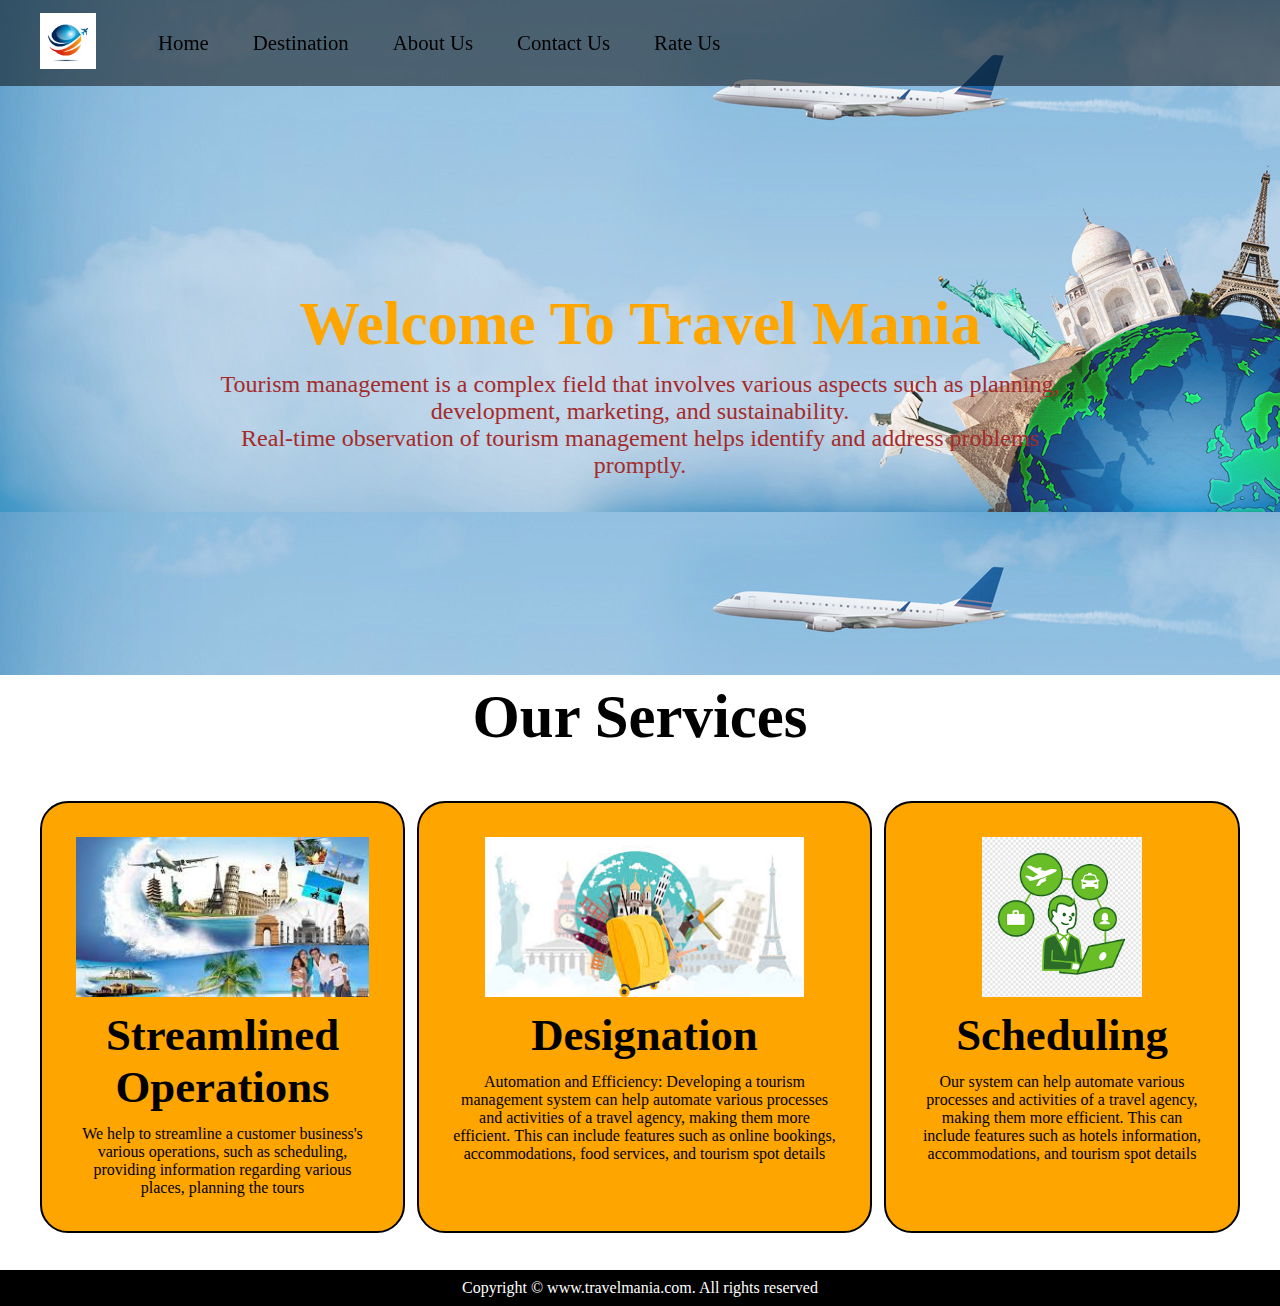
<file: index.html>
<!DOCTYPE html>
<html lang="en">
<head>


    <meta charset="UTF-8">
    <meta name="viewport" content="width=device-width, initial-scale=1.0">
    <title>Travel Mania</title>
    <link rel="stylesheet" href="sstyle.css">
    <!-- <link rel="stylesheet"media="screen and (max-width: 1170px)" href="css/phone.css"> -->

</head>
<body>

    <nav id="navbar">
        <div id="logo">
            <img src="img/logo.jpg" alt="Travel Mania">
       </div>
       <ul>
        <li><a href="home.html">Home</a></li>
        <li><a href="destination.html">Destination</a></li>
        <li><a href="aboutus.html">About Us</a></li>
        <li><a href="contactus.html">Contact Us</a></li>
        <li><a href="fdr.html">Rate Us</a></li> 

        </ul>
    </nav>

     <section id="home">
        <h1 class="h-primary">Welcome To Travel Mania</h1>
        <p>Tourism management is a complex field that involves various aspects such as planning, development, marketing, and sustainability.
        </p>
        <p>Real-time observation of tourism management helps identify and address problems promptly.</p>
        </section>
   
     <section class="services-container">
        <h1 class="h-primary center">Our Services</h1>
        <div id="services">
            <div class="box">
                <img src="img/1image.jpg" alt="">
                <h2 class="h-secondary center">Streamlined Operations</h2>
                <p class="center">We help to streamline a customer business's various operations, such as scheduling, providing information regarding various places, planning the tours 
                </p>
            </div>
            <div class="box">
                <img src="img/2images.jpg" alt="">
                <h2 class="h-secondary center">Designation</h2>
                <p class="center">Automation and Efficiency: Developing a tourism management system can help automate various processes and activities of a travel agency, making them more efficient. This can include features such as online bookings, accommodations, food services, and tourism spot details
                </p>
            </div>
            <div class="box">
                <img src="img/3images.png" alt="">
                <h2 class="h-secondary center">Scheduling</h2>
                <p class="center"> Our system can help automate various processes and activities of a travel agency, making them more efficient. This can include features such as hotels information, accommodations, and tourism spot details
                </p>
            </div>
        </div>
    </section>

        
    <footer>
        <div class="center">
            Copyright &copy; www.travelmania.com. All rights reserved
        </div>
    </footer>





</body>
</html>
</file>
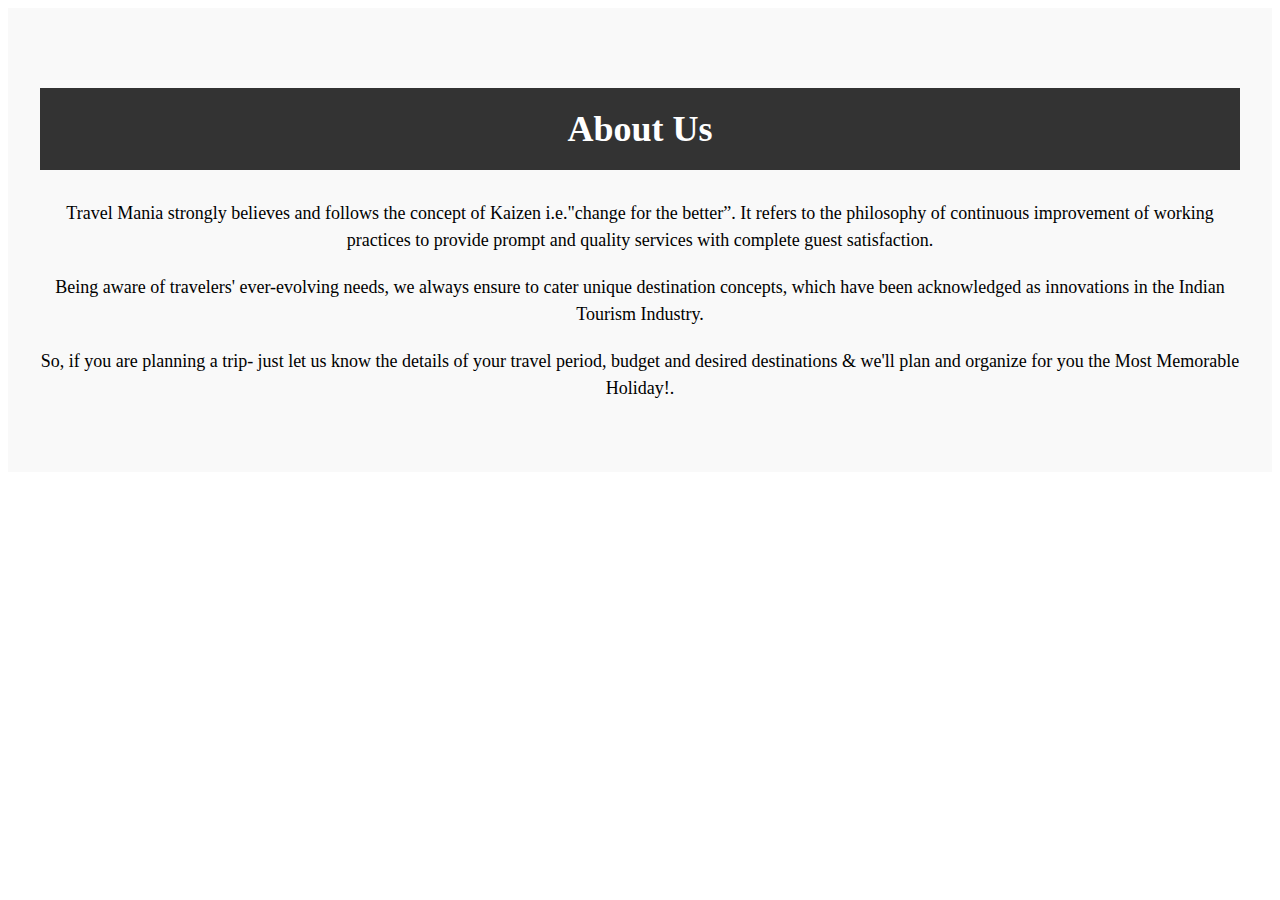
<file: aboutus.html>
<!DOCTYPE html>
<html lang="en">
<head>
    <meta charset="UTF-8">
    <meta name="viewport" content="width=device-width, initial-scale=1.0">
    <title>aboutus</title>
    <link rel="stylesheet" type="text/css" href="2style.css">
</head>
<body>
    <!-- <h1>ABOUT US</h1> -->
    <!-- <section id="About-section">
        <h1 class="h-primary center">About Us</h1>
        <div id="About">
            <div class="About-item">
        <p class="centre">Travel Mania strongly believes and follows the concept of Kaizen i.e."change for the better”. It refers to the philosophy of continuous improvement of working practices to provide prompt and quality services with complete guest satisfaction. Being aware of travelers' ever-evolving needs, we always ensure to cater unique destination concepts, which have been acknowledged as innovations in the Indian Tourism Industry. So, if you are planning a trip- just let us know the details of your travel period, budget and desired destinations & we'll plan and organize for you the Most Memorable Holiday!.</p>
    </div>
    </div>
     </section> -->
     <section class="about-us">
        <div class="container">
          <h2>About Us</h2>
          <p>Travel Mania strongly believes and follows the concept of Kaizen i.e."change for the better”. It refers to the philosophy of continuous improvement of working practices to provide prompt and quality services with complete guest satisfaction.</p>
          <p>Being aware of travelers' ever-evolving needs, we always ensure to cater unique destination concepts, which have been acknowledged as innovations in the Indian Tourism Industry.</p>
          <p>So, if you are planning a trip- just let us know the details of your travel period, budget and desired destinations & we'll plan and organize for you the Most Memorable Holiday!.</p>
        </div>
      </section>
</body>
</html>
</file>
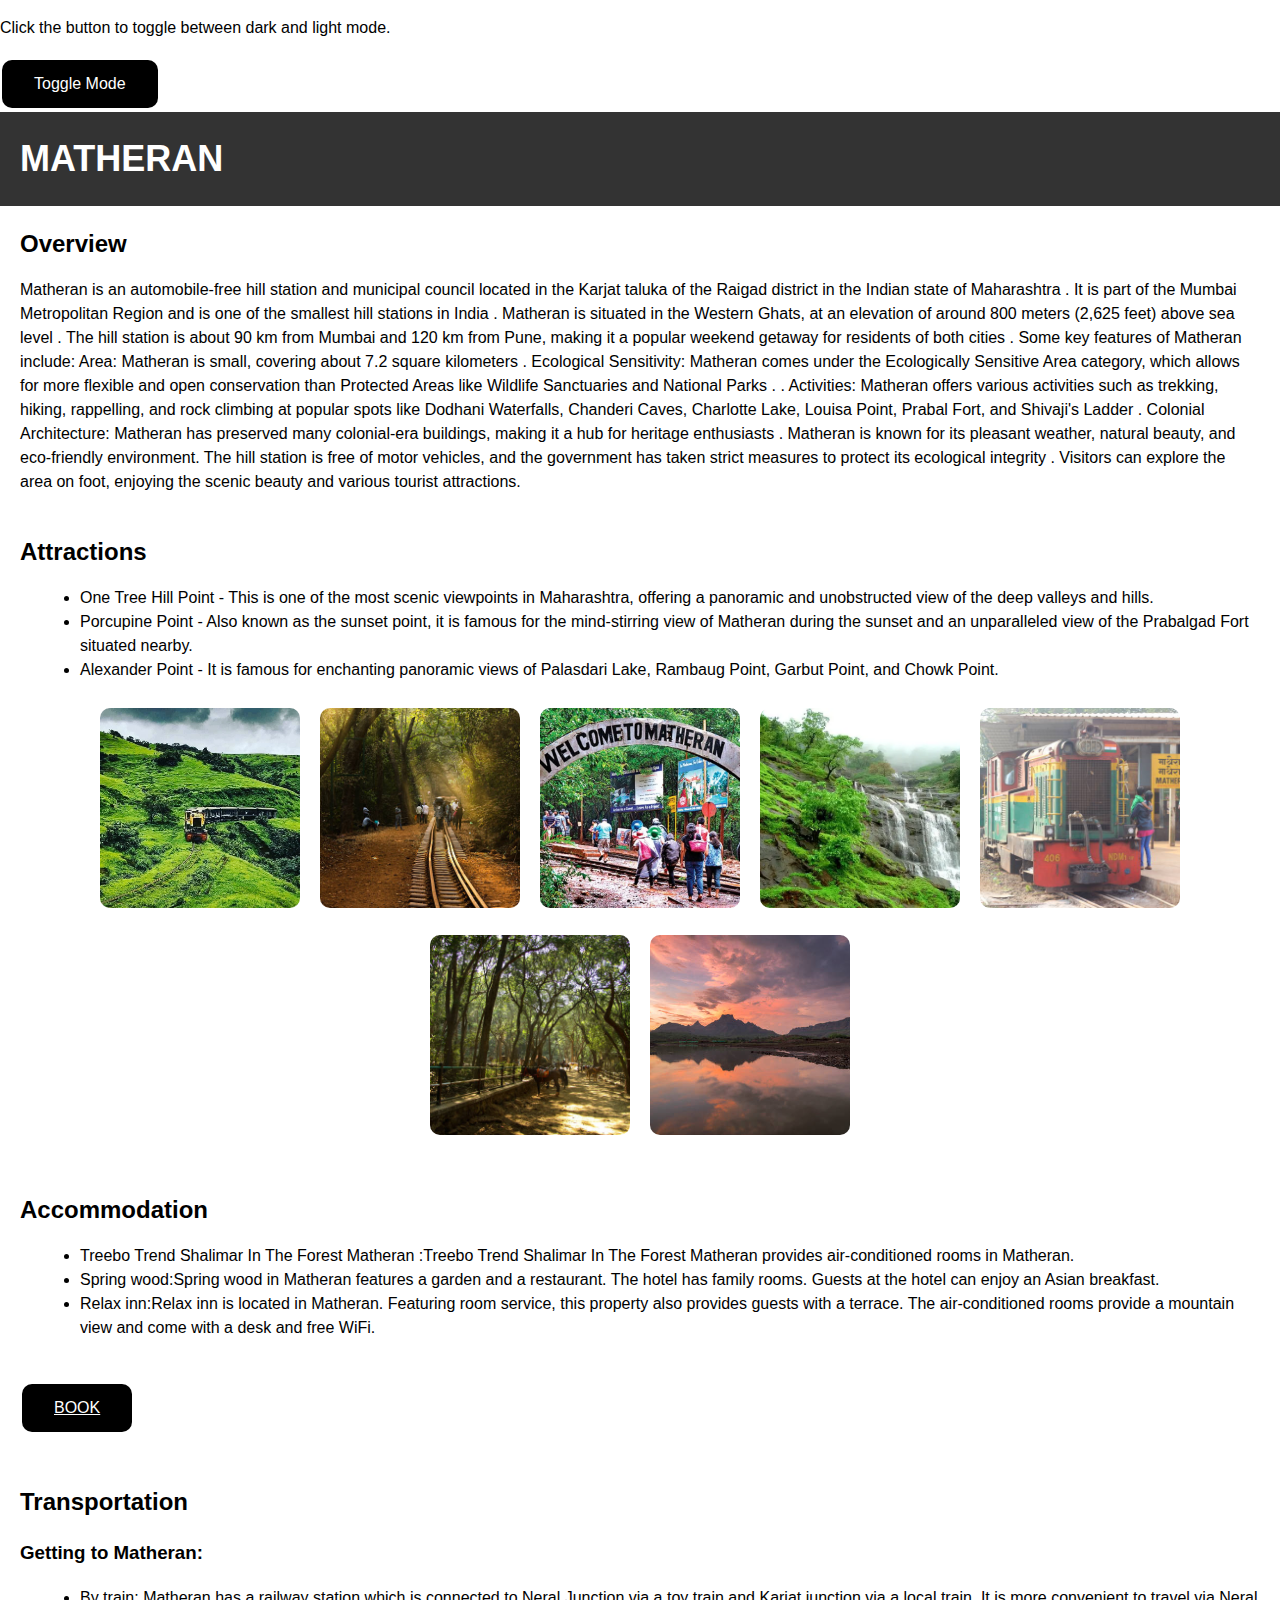
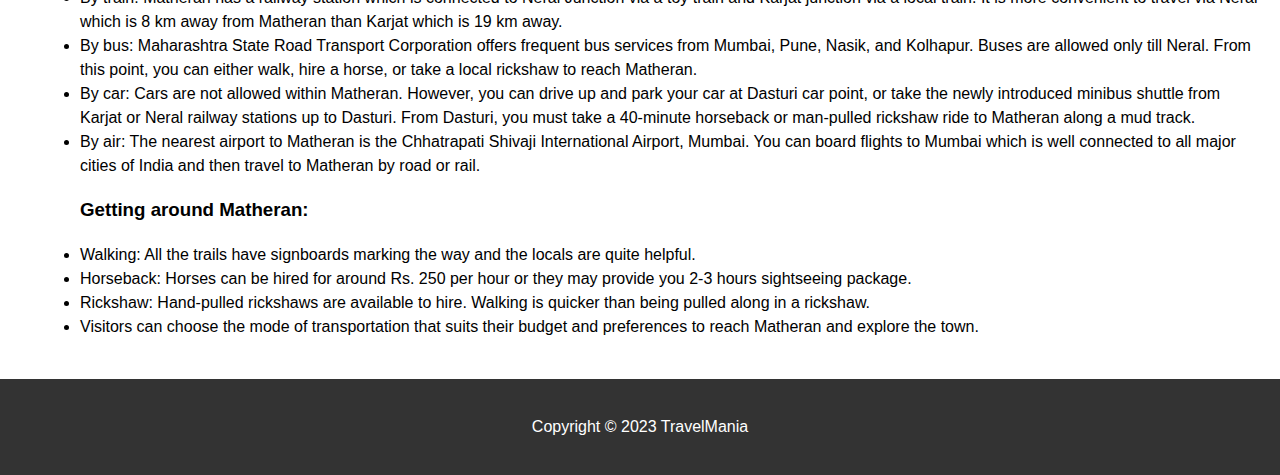
<file: exploremore1.html>
<!DOCTYPE html>
<html>
<head>
	<title>Tourist Place</title>
  <meta charset="UTF-8">
  <meta http-equiv="X-UA-Compatible" content="IE=edge">
  <meta name="viewport" content="width=device-width, initial-scale=1.0">
  <title>Dark Mode and Light Mode</title>
  
	<link rel="stylesheet" type="text/css" href="Astyle.css">
</head>
<body>

  <!-- <h1>Dark Mode and Light Mode</h1> -->
  <p>Click the button to toggle between dark and light mode.</p>
  <button id="mode-toggle">Toggle Mode</button>

  <script src="dlscript.js"></script>

	<header>
		<h1>MATHERAN</h1>
		
	</header>
	<main>
		<section id="overview">
			<h2>Overview</h2>
			<p>Matheran is an automobile-free hill station and municipal council located in the Karjat taluka of the Raigad district in the Indian state of Maharashtra

        . It is part of the Mumbai Metropolitan Region and is one of the smallest hill stations in India
        
        . Matheran is situated in the Western Ghats, at an elevation of around 800 meters (2,625 feet) above sea level
        
        . The hill station is about 90 km from Mumbai and 120 km from Pune, making it a popular weekend getaway for residents of both cities
        
        .
        Some key features of Matheran include:
        Area: Matheran is small, covering about 7.2 square kilometers
        
        .
        Ecological Sensitivity: Matheran comes under the Ecologically Sensitive Area category, which allows for more flexible and open conservation than Protected Areas like Wildlife Sanctuaries and National Parks
        
        .
        
        .
        Activities: Matheran offers various activities such as trekking, hiking, rappelling, and rock climbing at popular spots like Dodhani Waterfalls, Chanderi Caves, Charlotte Lake, Louisa Point, Prabal Fort, and Shivaji's Ladder
        
        .
        Colonial Architecture: Matheran has preserved many colonial-era buildings, making it a hub for heritage enthusiasts
        
        .
        Matheran is known for its pleasant weather, natural beauty, and eco-friendly environment. The hill station is free of motor vehicles, and the government has taken strict measures to protect its ecological integrity
        
        . Visitors can explore the area on foot, enjoying the scenic beauty and various tourist attractions.</p>
		</section>
		<section id="attractions">
			<h2>Attractions</h2>
			<ul>
				<li>One Tree Hill Point - This is one of the most scenic viewpoints in Maharashtra, offering a panoramic and unobstructed view of the deep valleys and hills.
                    </li>
				<li>
                    Porcupine Point - Also known as the sunset point, it is famous for the mind-stirring view of Matheran during the sunset and an unparalleled view of the Prabalgad Fort situated nearby.
                    </li>
				<li>
                    Alexander Point - It is famous for enchanting panoramic views of Palasdari Lake, Rambaug Point, Garbut Point, and Chowk Point.</li>
            
			</ul>
            <div class="gallery">
                <a href="img/m1WhatsApp-Image-2020-05-04-at-7.32.07-PM.webp">
                  <img src="img/m1WhatsApp-Image-2020-05-04-at-7.32.07-PM.webp" alt="Image 1">
                  <div class="desc">Description of Image 1</div>
                </a>
                <a href="img/m2istockphoto-637814280-612x612.jpg">
                  <img src="img/m2istockphoto-637814280-612x612.jpg" alt="Image 2">
                  <div class="desc">Description of Image 2</div>
                </a>
                <a href="img/m3671779-matheran-1024x576.jpg">
                  <img src="img/m3671779-matheran-1024x576.jpg" alt="Image 3">
                  <div class="desc">Description of Image 3</div>                
                </a>
                <a href="img/m3Dodhani-Waterfall.webp">
                    <img src="img/m3Dodhani-Waterfall.webp" alt="Image 3">
                    <div class="desc">Description of Image 4</div>
                </a>  
                <a href="img/m5istockphoto-1313812375-612x612.jpg">
                    <img src="img/m5istockphoto-1313812375-612x612.jpg" alt="Image 3">
                    <div class="desc">Description of Image 5</div>
                </a>
                <a href="img/m6istockphoto-1098165464-612x612.jpg">
                    <img src="img/m6istockphoto-1098165464-612x612.jpg" alt="Image 3">
                    <div class="desc">Description of Image 6</div>
                </a>
                <a href="img/m7istockphoto-1204389029-612x612.jpg">
                    <img src="img/m7istockphoto-1204389029-612x612.jpg" alt="Image 3">
                    <div class="desc">Description of Image 7</div>
                </a>  
              </div>
		</section>
		<section id="accommodation">
			<h2>Accommodation</h2>
			<ul>
                <li>Treebo Trend Shalimar In The Forest Matheran :Treebo Trend Shalimar In The Forest Matheran provides air-conditioned rooms in Matheran.</li>
               <li> Spring wood:Spring wood in Matheran features a garden and a restaurant. The hotel has family rooms. Guests at the hotel can enjoy an Asian breakfast.</li>
               <li> Relax inn:Relax inn is located in Matheran. Featuring room service, this property also provides guests with a terrace. The air-conditioned rooms provide a mountain view and come with a desk and free WiFi.</li>

               </ul>
		</section>
        <button><a href="https://www.booking.com/city/in/matheran.en-gb.html" target="_blank">BOOK</a></button>
        <br>
        <br>
        <br>
		<section id="transportation">
			<h2>Transportation</h2>
			<h3>Getting to Matheran:</h3>
            <ul>
              <li> By train: Matheran has a railway station which is connected to Neral Junction via a toy train and Karjat junction via a local train. It is more convenient to travel via Neral which is 8 km away from Matheran than Karjat which is 19 km away. </li>
               
              <li> By bus: Maharashtra State Road Transport Corporation offers frequent bus services from Mumbai, Pune, Nasik, and Kolhapur. Buses are allowed only till Neral. From this point, you can either walk, hire a horse, or take a local rickshaw to reach Matheran. </li>
                
              <li>By car: Cars are not allowed within Matheran. However, you can drive up and park your car at Dasturi car point, or take the newly introduced minibus shuttle from Karjat or Neral railway stations up to Dasturi. From Dasturi, you must take a 40-minute horseback or man-pulled rickshaw ride to Matheran along a mud track. </li>
                
              <li>By air: The nearest airport to Matheran is the Chhatrapati Shivaji International Airport, Mumbai. You can board flights to Mumbai which is well connected to all major cities of India and then travel to Matheran by road or rail. </li>
                
            <h3>Getting around Matheran:</h3>
              <li>Walking: All the trails have signboards marking the way and the locals are quite helpful. </li>
                
              <li>Horseback: Horses can be hired for around Rs. 250 per hour or they may provide you 2-3 hours sightseeing package. </li>
                
              <li> Rickshaw: Hand-pulled rickshaws are available to hire. Walking is quicker than being pulled along in a rickshaw. </li>
                
              <li> Visitors can choose the mode of transportation that suits their budget and preferences to reach Matheran and explore the town.</li>
            </ul>
		</section>
      
	</main>
	<footer>
		<p>Copyright © 2023 TravelMania</p>
	</footer>
</body>
</html>
</file>
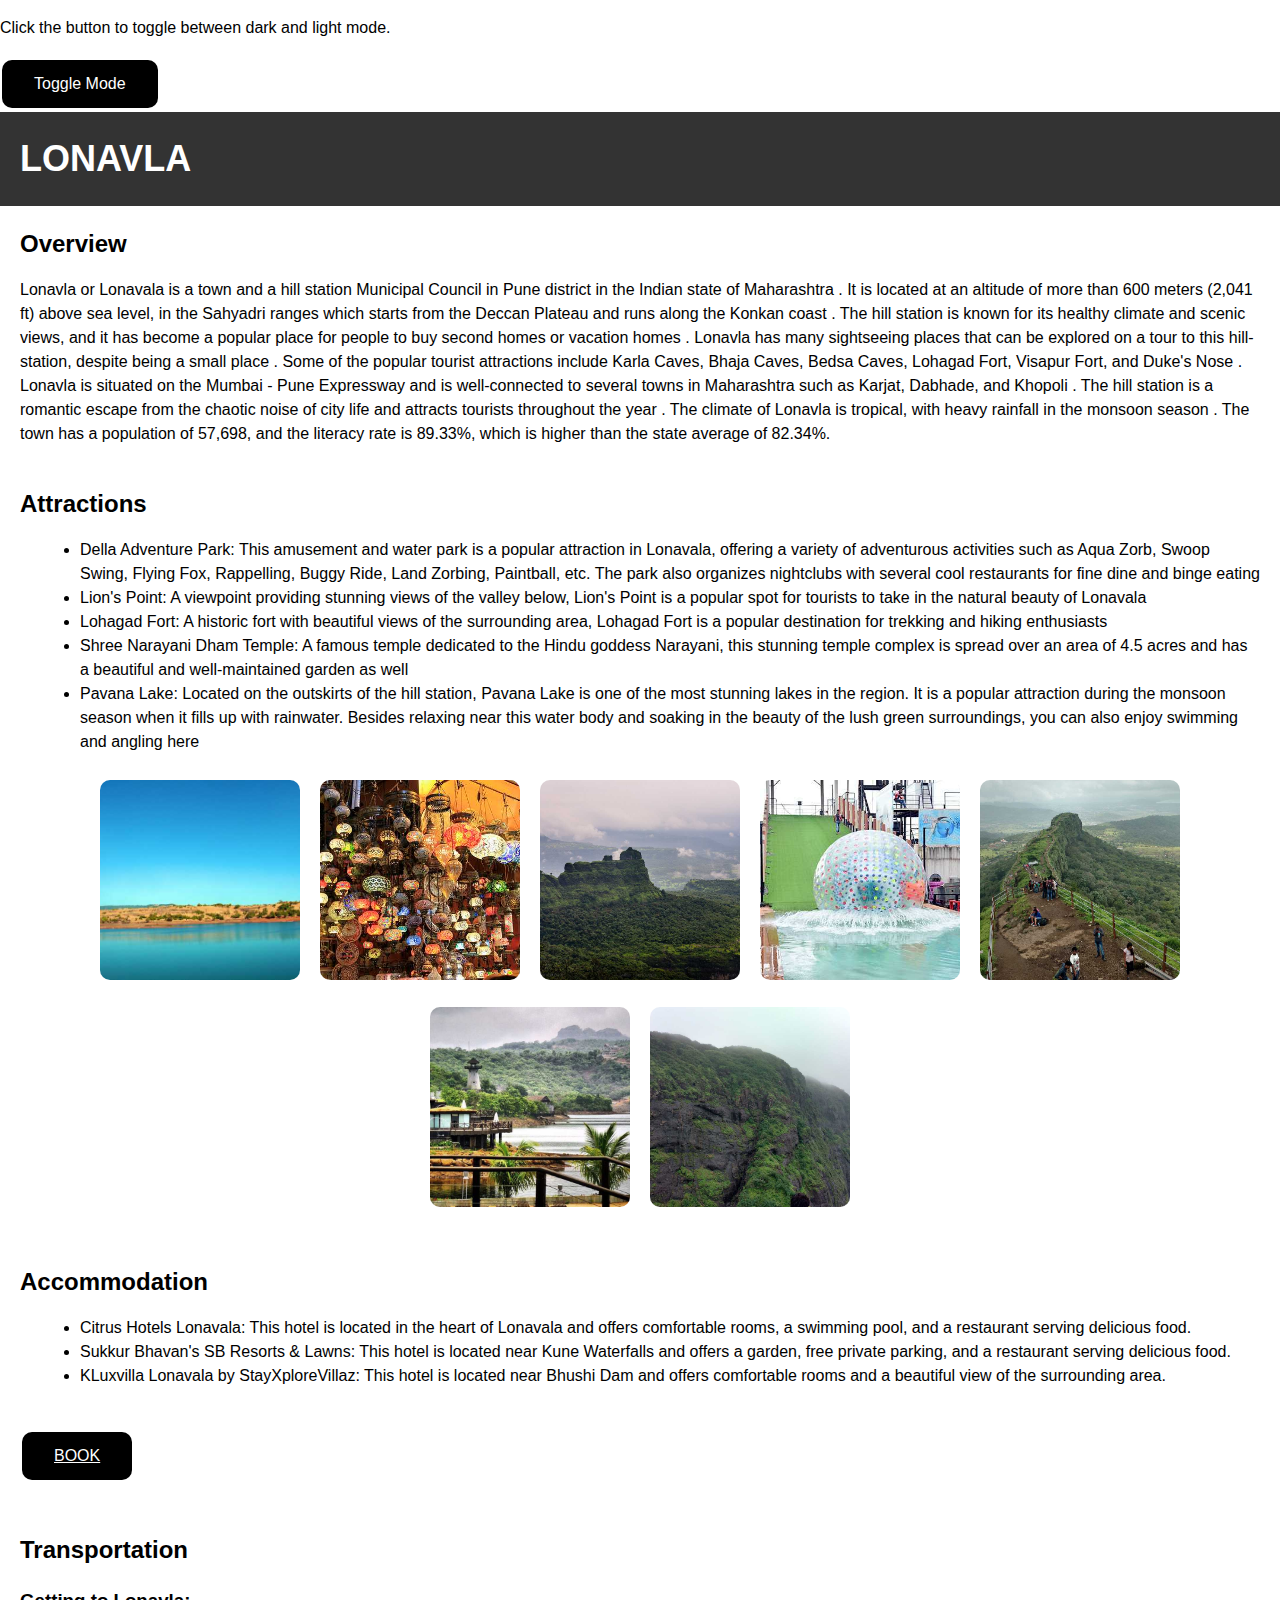
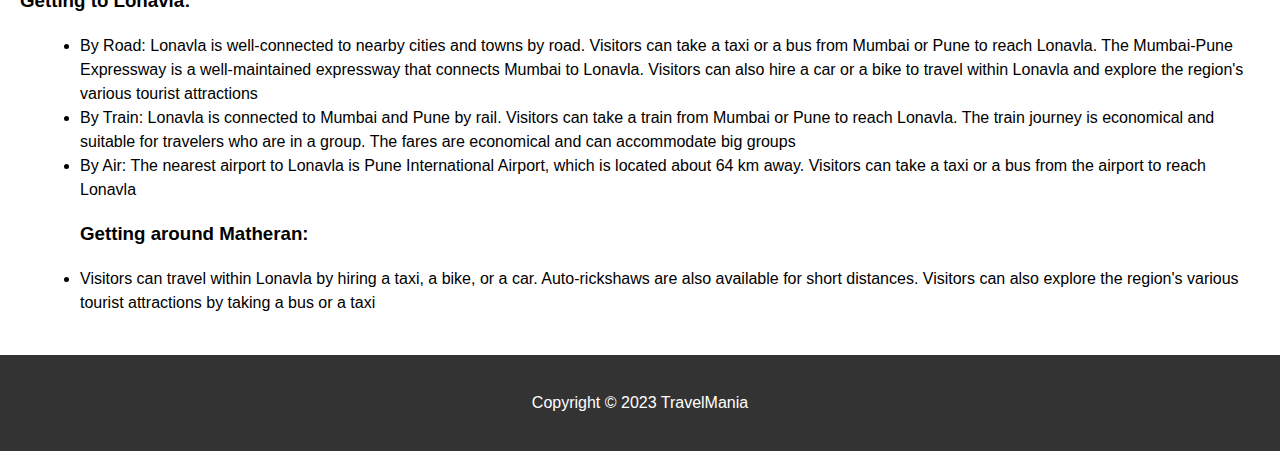
<file: exploremore2.html>
<!DOCTYPE html>
<html>
<head>
	<title>Tourist Place</title>
  <meta charset="UTF-8">
  <meta http-equiv="X-UA-Compatible" content="IE=edge">
  <meta name="viewport" content="width=device-width, initial-scale=1.0">
  <title>Dark Mode and Light Mode</title>
  
	<link rel="stylesheet" type="text/css" href="Astyle.css">
</head>
<body>

  <!-- <h1>Dark Mode and Light Mode</h1> -->
  <p>Click the button to toggle between dark and light mode.</p>
  <button id="mode-toggle">Toggle Mode</button>

  <script src="dlscript.js"></script>

	<header>
		<h1>LONAVLA</h1>
		
	</header>
	<main>
		<section id="overview">
			<h2>Overview</h2>
			<p>Lonavla or Lonavala is a town and a hill station Municipal Council in Pune district in the Indian state of Maharashtra
				
				. It is located at an altitude of more than 600 meters (2,041 ft) above sea level, in the Sahyadri ranges which starts from the Deccan Plateau and runs along the Konkan coast
				
				. The hill station is known for its healthy climate and scenic views, and it has become a popular place for people to buy second homes or vacation homes
				
				. Lonavla has many sightseeing places that can be explored on a tour to this hill-station, despite being a small place
				
				. Some of the popular tourist attractions include Karla Caves, Bhaja Caves, Bedsa Caves, Lohagad Fort, Visapur Fort, and Duke's Nose
				
				
				. Lonavla is situated on the Mumbai - Pune Expressway and is well-connected to several towns in Maharashtra such as Karjat, Dabhade, and Khopoli
				
				. The hill station is a romantic escape from the chaotic noise of city life and attracts tourists throughout the year
				
				. The climate of Lonavla is tropical, with heavy rainfall in the monsoon season
				
				. The town has a population of 57,698, and the literacy rate is 89.33%, which is higher than the state average of 82.34%.</p>
		</section>
		<section id="attractions">
			<h2>Attractions</h2>
			<ul>
				<li>
					Della Adventure Park: This amusement and water park is a popular attraction in Lonavala, offering a variety of adventurous activities such as Aqua Zorb, Swoop Swing, Flying Fox, Rappelling, Buggy Ride, Land Zorbing, Paintball, etc. The park also organizes nightclubs with several cool restaurants for fine dine and binge eating
                </li>
				<li>
					Lion's Point: A viewpoint providing stunning views of the valley below, Lion's Point is a popular spot for tourists to take in the natural beauty of Lonavala
                </li>
				<li>
					Lohagad Fort: A historic fort with beautiful views of the surrounding area, Lohagad Fort is a popular destination for trekking and hiking enthusiasts

                </li>
				<li>
					Shree Narayani Dham Temple: A famous temple dedicated to the Hindu goddess Narayani, this stunning temple complex is spread over an area of 4.5 acres and has a beautiful and well-maintained garden as well
				</li>
				<li>
					Pavana Lake: Located on the outskirts of the hill station, Pavana Lake is one of the most stunning lakes in the region. It is a popular attraction during the monsoon season when it fills up with rainwater. Besides relaxing near this water body and soaking in the beauty of the lush green surroundings, you can also enjoy swimming and angling here
				</li>
            
			</ul>
            <div class="gallery">
                <a href="img/b1.jpg">
                  <img src="img/b1.jpg" alt="Image 1">
                  <div class="desc">Description of Image 1</div>
                </a>
                <a href="img/b2.jpg">
                  <img src="img/b2.jpg" alt="Image 2">
                  <div class="desc">Description of Image 2</div>
                </a>
                <a href="img/b3.jpg">
                  <img src="img/b3.jpg" alt="Image 3">
                  <div class="desc">Description of Image 3</div>                
                </a>
                <a href="img/b4.jpg">
                    <img src="img/b4.jpg" alt="Image 3">
                    <div class="desc">Description of Image 4</div>
                </a>  
                <a href="img/b5.jpg">
                    <img src="img/b5.jpg" alt="Image 3">
                    <div class="desc">Description of Image 5</div>
                </a>
                <a href="img/b6.jpg">
                    <img src="img/b6.jpg" alt="Image 3">
                    <div class="desc">Description of Image 6</div>
                </a>
                <a href="img/b7.jpg">
                    <img src="img/b7.jpg" alt="Image 3">
                    <div class="desc">Description of Image 7</div>
                </a>  
              </div>
		</section>
		<section id="accommodation">
			<h2>Accommodation</h2>
			<ul>
                <li>Citrus Hotels Lonavala: This hotel is located in the heart of Lonavala and offers comfortable rooms, a swimming pool, and a restaurant serving delicious food.</li>
               <li> Sukkur Bhavan's SB Resorts & Lawns: This hotel is located near Kune Waterfalls and offers a garden, free private parking, and a restaurant serving delicious food.</li>
               <li> KLuxvilla Lonavala by StayXploreVillaz: This hotel is located near Bhushi Dam and offers comfortable rooms and a beautiful view of the surrounding area.</li>

               </ul>
		</section>
        <button><a href="https://www.booking.com/hotel/in/lonavla.html" target="_blank">BOOK</a></button>
        <br>
        <br>
        <br>
		<section id="transportation">
			<h2>Transportation</h2>
			<h3>Getting to Lonavla:</h3>
            <ul>
              <li> By Road: Lonavla is well-connected to nearby cities and towns by road. Visitors can take a taxi or a bus from Mumbai or Pune to reach Lonavla. The Mumbai-Pune Expressway is a well-maintained expressway that connects Mumbai to Lonavla. Visitors can also hire a car or a bike to travel within Lonavla and explore the region's various tourist attractions </li>
               
              <li> By Train: Lonavla is connected to Mumbai and Pune by rail. Visitors can take a train from Mumbai or Pune to reach Lonavla. The train journey is economical and suitable for travelers who are in a group. The fares are economical and can accommodate big groups </li>
                
              <li>By Air: The nearest airport to Lonavla is Pune International Airport, which is located about 64 km away. Visitors can take a taxi or a bus from the airport to reach Lonavla </li>
                
             
            <h3>Getting around Matheran:</h3>
              <li> Visitors can travel within Lonavla by hiring a taxi, a bike, or a car. Auto-rickshaws are also available for short distances. Visitors can also explore the region's various tourist attractions by taking a bus or a taxi</li>
                
             
            </ul>
		</section>
      
	</main>
	<footer>
		<p>Copyright © 2023 TravelMania</p>
	</footer>
</body>
</html>
</file>
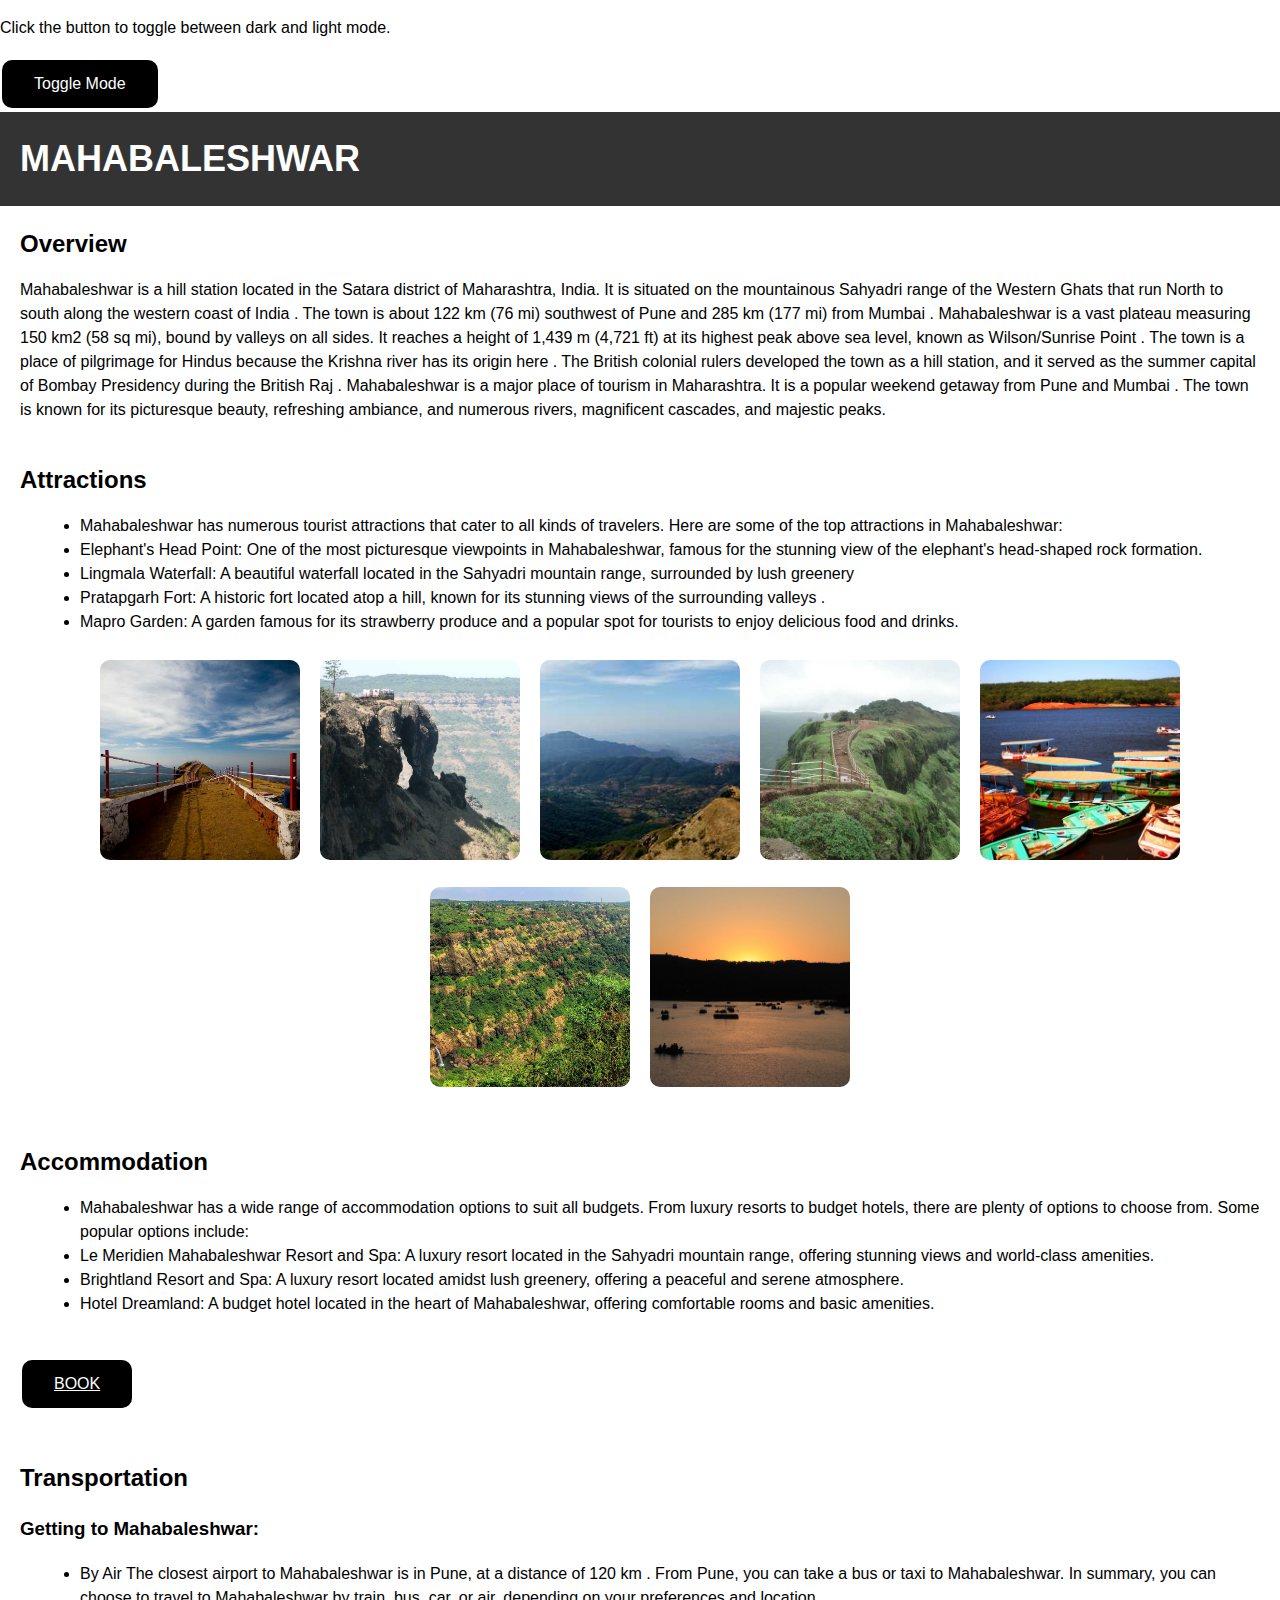
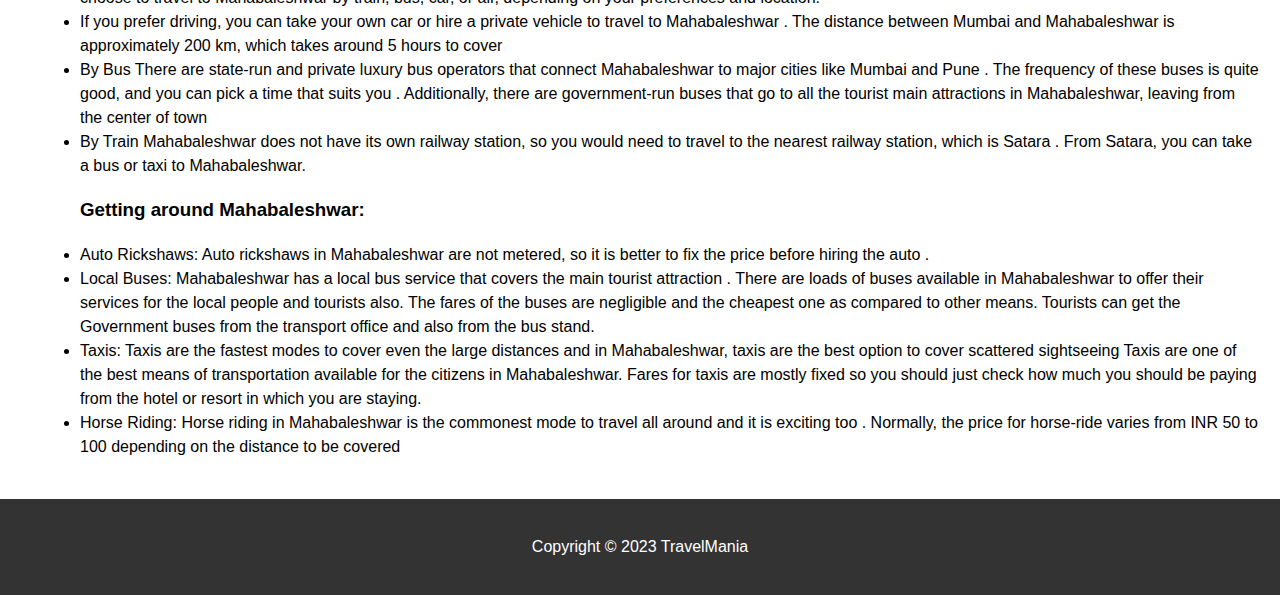
<file: exploremore3.html>
<!DOCTYPE html>
<html>
<head>
	<title>Tourist Place</title>
  <meta charset="UTF-8">
  <meta http-equiv="X-UA-Compatible" content="IE=edge">
  <meta name="viewport" content="width=device-width, initial-scale=1.0">
  <title>Dark Mode and Light Mode</title>
  
	<link rel="stylesheet" type="text/css" href="Astyle.css">
</head>
<body>

  <!-- <h1>Dark Mode and Light Mode</h1> -->
  <p>Click the button to toggle between dark and light mode.</p>
  <button id="mode-toggle">Toggle Mode</button>

  <script src="dlscript.js"></script>

	<header>
		<h1>MAHABALESHWAR</h1>
		
	</header>
	<main>
		<section id="overview">
			<h2>Overview</h2>
			<p>Mahabaleshwar is a hill station located in the Satara district of Maharashtra, India. It is situated on the mountainous Sahyadri range of the Western Ghats that run North to south along the western coast of India
                
                . The town is about 122 km (76 mi) southwest of Pune and 285 km (177 mi) from Mumbai
                
                . Mahabaleshwar is a vast plateau measuring 150 km2 (58 sq mi), bound by valleys on all sides. It reaches a height of 1,439 m (4,721 ft) at its highest peak above sea level, known as Wilson/Sunrise Point
                
                . The town is a place of pilgrimage for Hindus because the Krishna river has its origin here
                
                . The British colonial rulers developed the town as a hill station, and it served as the summer capital of Bombay Presidency during the British Raj
                
                .
                Mahabaleshwar is a major place of tourism in Maharashtra. It is a popular weekend getaway from Pune and Mumbai
                
                . The town is known for its picturesque beauty, refreshing ambiance, and numerous rivers, magnificent cascades, and majestic peaks.</p>
		</section>
		<section id="attractions">
			<h2>Attractions</h2>
			<ul>
                <li>
                    Mahabaleshwar has numerous tourist attractions that cater to all kinds of travelers. Here are some of the top attractions in Mahabaleshwar:
                </li>
				<li>Elephant's Head Point: One of the most picturesque viewpoints in Mahabaleshwar, famous for the stunning view of the elephant's head-shaped rock formation.
                    </li>
				<li>
                    Lingmala Waterfall: A beautiful waterfall located in the Sahyadri mountain range, surrounded by lush greenery

                    </li>
				<li>
                    Pratapgarh Fort: A historic fort located atop a hill, known for its stunning views of the surrounding valleys
                    .</li>
                    <li>
                        Mapro Garden: A garden famous for its strawberry produce and a popular spot for tourists to enjoy delicious food and drinks.

                    </li>
            
			</ul>
            <div class="gallery">
                <a href="img/elephant's head point.jpg">
                  <img src="img/elephant's head point.jpg" alt="Image 1">
                  <div class="desc">Description of Image 1</div>
                </a>
                <a href="img/maha2.jpg">
                  <img src="img/maha2.jpg" alt="Image 2">
                  <div class="desc">Description of Image 2</div>
                </a>
                <a href="img/maha3.jpg">
                  <img src="img/maha3.jpg" alt="Image 3">
                  <div class="desc">Description of Image 3</div>                
                </a>
                <a href="img/maha4.jpg">
                    <img src="img/maha4.jpg" alt="Image 3">
                    <div class="desc">Description of Image 4</div>
                </a>  
                <a href="img/maha5.jpg">
                    <img src="img/maha5.jpg" alt="Image 3">
                    <div class="desc">Description of Image 5</div>
                </a>
                <a href="img/maha6.jpg">
                    <img src="img/maha6.jpg" alt="Image 3">
                    <div class="desc">Description of Image 6</div>
                </a>
                <a href="img/maha7.jpg">
                    <img src="img/maha7.jpg" alt="Image 3">
                    <div class="desc">Description of Image 7</div>
                </a>  
              </div>
		</section>
		<section id="accommodation">
			<h2>Accommodation</h2>
			<ul>
                <li>
                    Mahabaleshwar has a wide range of accommodation options to suit all budgets. From luxury resorts to budget hotels, there are plenty of options to choose from. Some popular options include:
                </li>
                <li>Le Meridien Mahabaleshwar Resort and Spa: A luxury resort located in the Sahyadri mountain range, offering stunning views and world-class amenities.</li>
               <li> Brightland Resort and Spa: A luxury resort located amidst lush greenery, offering a peaceful and serene atmosphere.</li>
               <li>Hotel Dreamland: A budget hotel located in the heart of Mahabaleshwar, offering comfortable rooms and basic amenities.</li>

               </ul>
		</section>
        <button><a href="https://www.booking.com/city/in/mahabaleshwar.en-gb.html" target="_blank">BOOK</a></button>
        <br>
        <br>
        <br>
		<section id="transportation">
			<h2>Transportation</h2>
			<h3>Getting to Mahabaleshwar:</h3>
            <ul>
              <li> By Air
                The closest airport to Mahabaleshwar is in Pune, at a distance of 120 km
                
                . From Pune, you can take a bus or taxi to Mahabaleshwar.
                In summary, you can choose to travel to Mahabaleshwar by train, bus, car, or air, depending on your preferences and location. </li>
               
              <li> If you prefer driving, you can take your own car or hire a private vehicle to travel to Mahabaleshwar
                
                . The distance between Mumbai and Mahabaleshwar is approximately 200 km, which takes around 5 hours to cover </li>
                
              <li>By Bus
                There are state-run and private luxury bus operators that connect Mahabaleshwar to major cities like Mumbai and Pune
                
                . The frequency of these buses is quite good, and you can pick a time that suits you
                
                . Additionally, there are government-run buses that go to all the tourist main attractions in Mahabaleshwar, leaving from the center of town </li>
                
              <li>By Train
                Mahabaleshwar does not have its own railway station, so you would need to travel to the nearest railway station, which is Satara
                
                . From Satara, you can take a bus or taxi to Mahabaleshwar. </li>
                
            <h3>Getting around Mahabaleshwar:</h3>
              <li>Auto Rickshaws: Auto rickshaws in Mahabaleshwar are not metered, so it is better to fix the price before hiring the auto
                . </li>
                
              <li>Local Buses: Mahabaleshwar has a local bus service that covers the main tourist attraction
                . There are loads of buses available in Mahabaleshwar to offer their services for the local people and tourists also. The fares of the buses are negligible and the cheapest one as compared to other means. Tourists can get the Government buses from the transport office and also from the bus stand. </li>
                
              <li> Taxis: Taxis are the fastest modes to cover even the large distances and in Mahabaleshwar, taxis are the best option to cover scattered sightseeing
                Taxis are one of the best means of transportation available for the citizens in Mahabaleshwar. Fares for taxis are mostly fixed so you should just check how much you should be paying from the hotel or resort in which you are staying. </li>
                
              <li>Horse Riding: Horse riding in Mahabaleshwar is the commonest mode to travel all around and it is exciting too
                . Normally, the price for horse-ride varies from INR 50 to 100 depending on the distance to be covered
                </li>
            </ul>
		</section>
      
	</main>
	<footer>
		<p>Copyright © 2023 TravelMania</p>
	</footer>
</body>
</html>
</file>
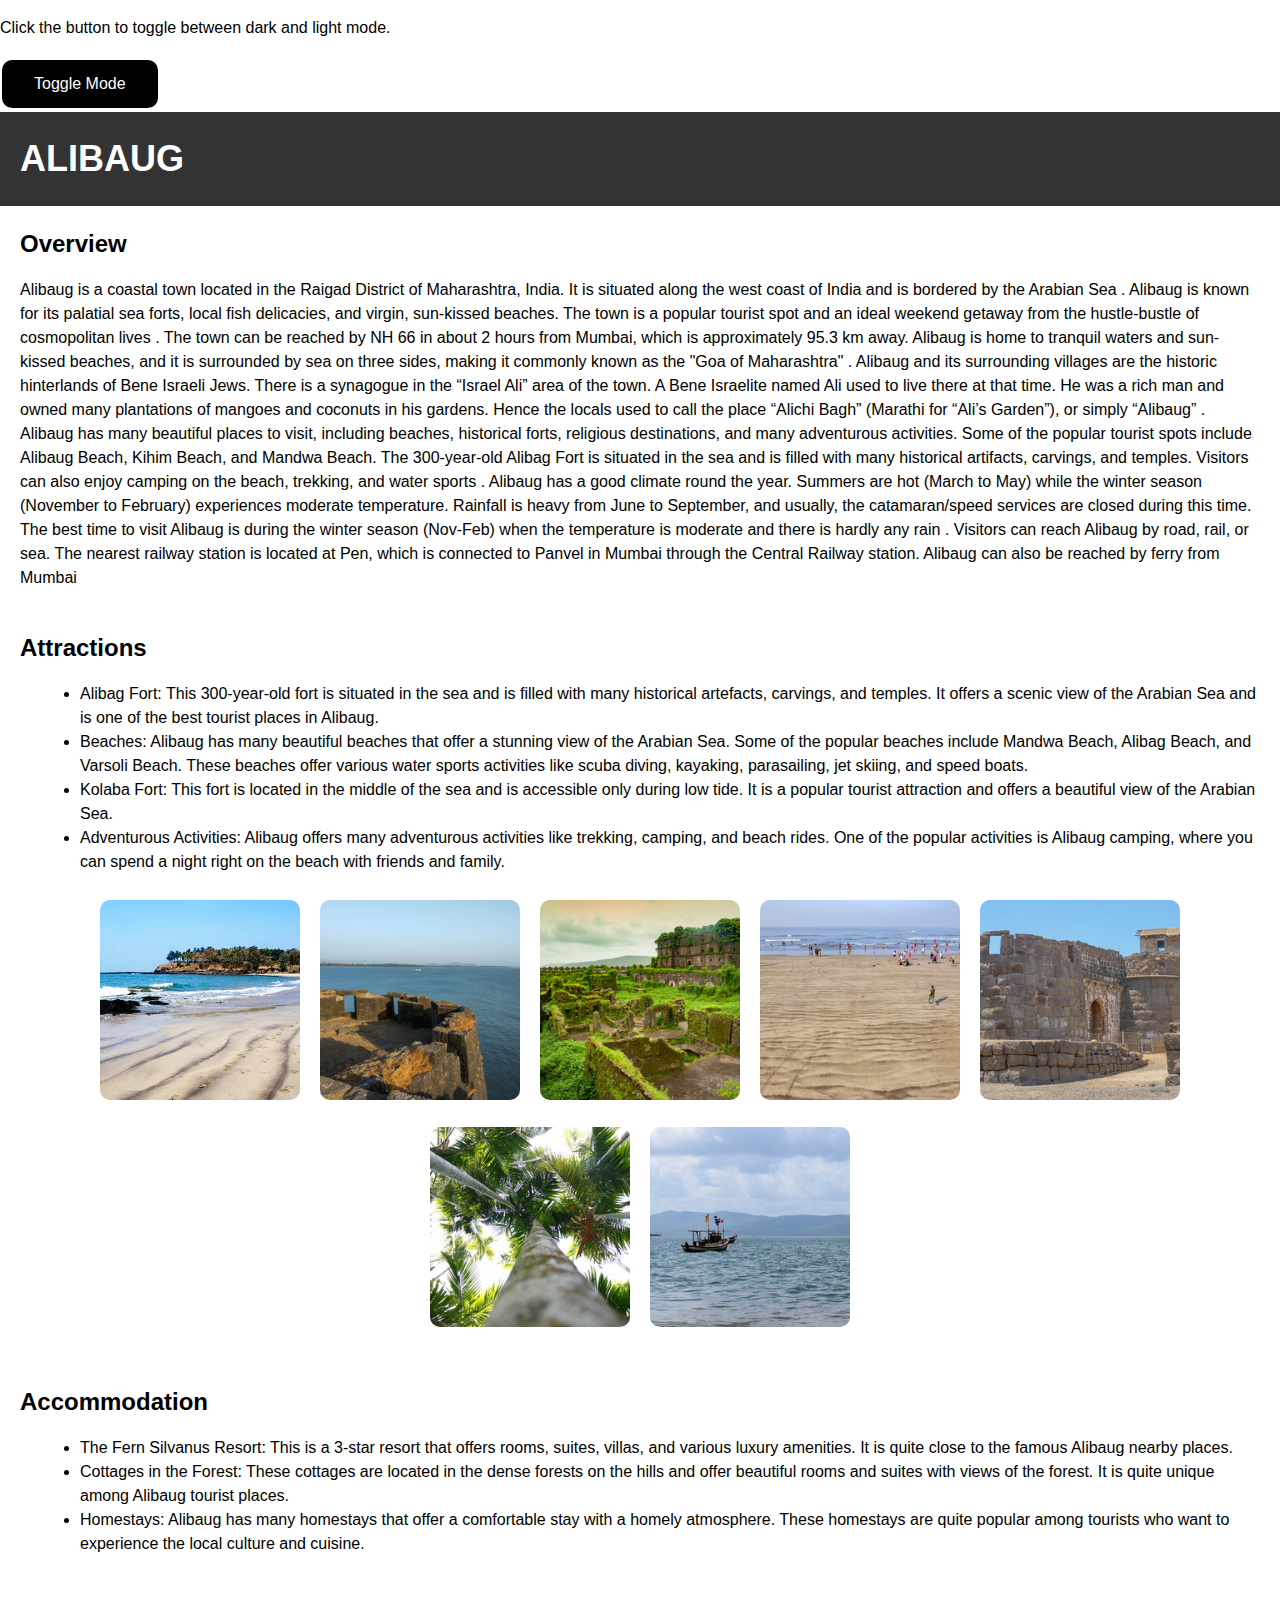
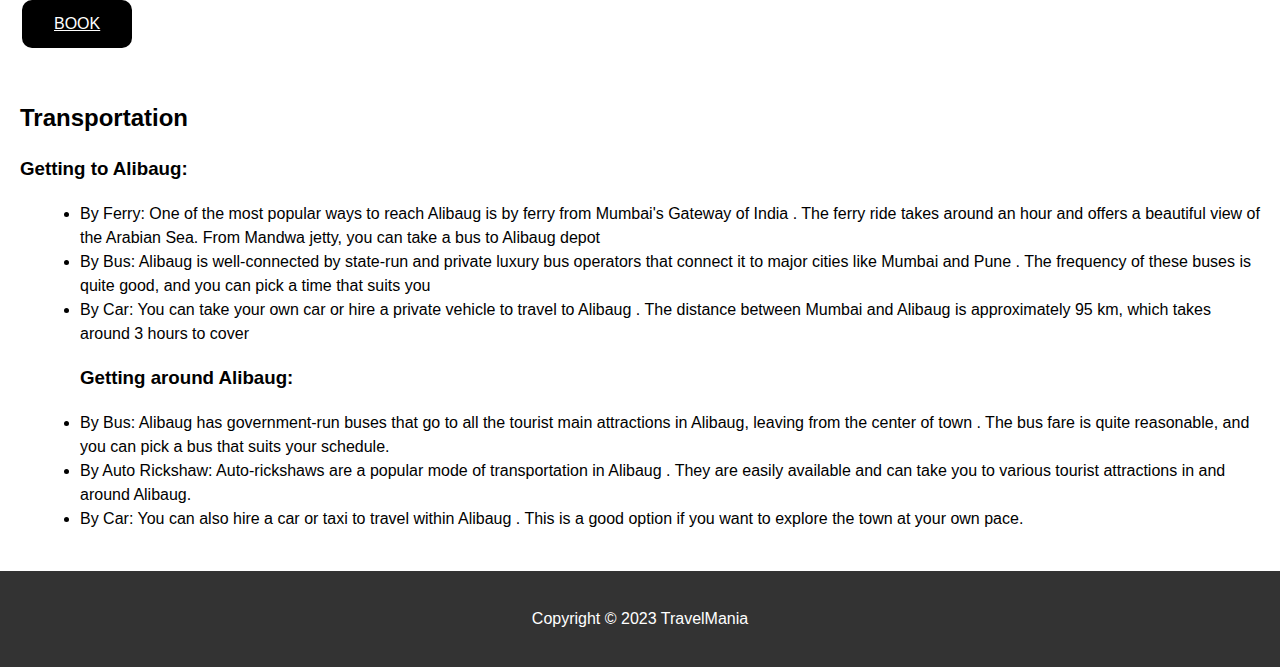
<file: exploremore4.html>
<!DOCTYPE html>
<html>
<head>
	<title>Tourist Place</title>
  <meta charset="UTF-8">
  <meta http-equiv="X-UA-Compatible" content="IE=edge">
  <meta name="viewport" content="width=device-width, initial-scale=1.0">
  <title>Dark Mode and Light Mode</title>
  
	<link rel="stylesheet" type="text/css" href="Astyle.css">
</head>
<body>

  <!-- <h1>Dark Mode and Light Mode</h1> -->
  <p>Click the button to toggle between dark and light mode.</p>
  <button id="mode-toggle">Toggle Mode</button>

  <script src="dlscript.js"></script>

	<header>
		<h1>ALIBAUG</h1>
		
	</header>
	<main>
		<section id="overview">
			<h2>Overview</h2>
			<p>Alibaug is a coastal town located in the Raigad District of Maharashtra, India. It is situated along the west coast of India and is bordered by the Arabian Sea

                . Alibaug is known for its palatial sea forts, local fish delicacies, and virgin, sun-kissed beaches. The town is a popular tourist spot and an ideal weekend getaway from the hustle-bustle of cosmopolitan lives
                
                . The town can be reached by NH 66 in about 2 hours from Mumbai, which is approximately 95.3 km away. Alibaug is home to tranquil waters and sun-kissed beaches, and it is surrounded by sea on three sides, making it commonly known as the "Goa of Maharashtra"
                .
                Alibaug and its surrounding villages are the historic hinterlands of Bene Israeli Jews. There is a synagogue in the “Israel Ali” area of the town. A Bene Israelite named Ali used to live there at that time. He was a rich man and owned many plantations of mangoes and coconuts in his gardens. Hence the locals used to call the place “Alichi Bagh” (Marathi for “Ali’s Garden”), or simply “Alibaug” 
                
                .
                Alibaug has many beautiful places to visit, including beaches, historical forts, religious destinations, and many adventurous activities. Some of the popular tourist spots include Alibaug Beach, Kihim Beach, and Mandwa Beach. The 300-year-old Alibag Fort is situated in the sea and is filled with many historical artifacts, carvings, and temples. Visitors can also enjoy camping on the beach, trekking, and water sports
                .
                Alibaug has a good climate round the year. Summers are hot (March to May) while the winter season (November to February) experiences moderate temperature. Rainfall is heavy from June to September, and usually, the catamaran/speed services are closed during this time. The best time to visit Alibaug is during the winter season (Nov-Feb) when the temperature is moderate and there is hardly any rain
                .
                Visitors can reach Alibaug by road, rail, or sea. The nearest railway station is located at Pen, which is connected to Panvel in Mumbai through the Central Railway station. Alibaug can also be reached by ferry from Mumbai
                </p>
		</section>
		<section id="attractions">
			<h2>Attractions</h2>
			<ul>
				<li>Alibag Fort: This 300-year-old fort is situated in the sea and is filled with many historical artefacts, carvings, and temples. It offers a scenic view of the Arabian Sea and is one of the best tourist places in Alibaug.
                    </li>
				<li>Beaches: Alibaug has many beautiful beaches that offer a stunning view of the Arabian Sea. Some of the popular beaches include Mandwa Beach, Alibag Beach, and Varsoli Beach. These beaches offer various water sports activities like scuba diving, kayaking, parasailing, jet skiing, and speed boats.
                    </li>
				<li>
                    Kolaba Fort: This fort is located in the middle of the sea and is accessible only during low tide. It is a popular tourist attraction and offers a beautiful view of the Arabian Sea.</li>
                    <li>
                        Adventurous Activities: Alibaug offers many adventurous activities like trekking, camping, and beach rides. One of the popular activities is Alibaug camping, where you can spend a night right on the beach with friends and family.
                  </li>
            
			</ul>
            <div class="gallery">
                <a href="img/a1.webp">
                  <img src="img/a1.webp" alt="Image 1">
                  <div class="desc">Description of Image 1</div>
                </a>
                <a href="img/a2.jpg">
                  <img src="img/a2.jpg" alt="Image 2">
                  <div class="desc">Description of Image 2</div>
                </a>
                <a href="img/a3.jpg">
                  <img src="img/a3.jpg" alt="Image 3">
                  <div class="desc">Description of Image 3</div>                
                </a>
                <a href="img/a4.jpg">
                    <img src="img/a4.jpg" alt="Image 3">
                    <div class="desc">Description of Image 4</div>
                </a>  
                <a href="img/a6.jpg">
                    <img src="img/a6.jpg" alt="Image 3">
                    <div class="desc">Description of Image 5</div>
                </a>
                <a href="img/a5.jpg">
                    <img src="img/a5.jpg" alt="Image 3">
                    <div class="desc">Description of Image 6</div>
                </a>
                <a href="img/a7.jpg">
                    <img src="img/a7.jpg" alt="Image 3">
                    <div class="desc">Description of Image 7</div>
                </a>  
              </div>
		</section>
		<section id="accommodation">
			<h2>Accommodation</h2>
			<ul>
                <li>The Fern Silvanus Resort: This is a 3-star resort that offers rooms, suites, villas, and various luxury amenities. It is quite close to the famous Alibaug nearby places.</li>
               <li> Cottages in the Forest: These cottages are located in the dense forests on the hills and offer beautiful rooms and suites with views of the forest. It is quite unique among Alibaug tourist places.</li>
               <li> Homestays: Alibaug has many homestays that offer a comfortable stay with a homely atmosphere. These homestays are quite popular among tourists who want to experience the local culture and cuisine.</li>

               </ul>
		</section>
        <button><a href="https://www.booking.com/city/in/alibaug.en-gb.html?label=gen173nr-1BCAMobEIHYWxpYmF1Z0gzWARobIgBAZgBCbgBF8gBDNgBAegBAYgCAagCA7gCg-KUqgbAAgHSAiQwNTMyYzk2Ni1mNWFmLTRmN2MtYTMwMi1kMTk0NWVjMzMyMDXYAgXgAgE&sid=d8e0f8619408905982bef957e4b637be&inac=0&keep_landing=1&" target="_blank">BOOK</a></button>
        <br>
        <br>
        <br>
		<section id="transportation">
			<h2>Transportation</h2>
			<h3>Getting to Alibaug:</h3>
            <ul>
              <li>By Ferry: One of the most popular ways to reach Alibaug is by ferry from Mumbai's Gateway of India
                
                . The ferry ride takes around an hour and offers a beautiful view of the Arabian Sea. From Mandwa jetty, you can take a bus to Alibaug depot </li>
               
              <li>By Bus: Alibaug is well-connected by state-run and private luxury bus operators that connect it to major cities like Mumbai and Pune
                
                . The frequency of these buses is quite good, and you can pick a time that suits you </li>
                
              <li>By Car: You can take your own car or hire a private vehicle to travel to Alibaug
                
                . The distance between Mumbai and Alibaug is approximately 95 km, which takes around 3 hours to cover
                 </li>
                
              
                
            <h3>Getting around Alibaug:</h3>
              <li>By Bus: Alibaug has government-run buses that go to all the tourist main attractions in Alibaug, leaving from the center of town
                
                . The bus fare is quite reasonable, and you can pick a bus that suits your schedule. </li>
                
              <li>By Auto Rickshaw: Auto-rickshaws are a popular mode of transportation in Alibaug
                
                . They are easily available and can take you to various tourist attractions in and around Alibaug. </li>
                
              <li> By Car: You can also hire a car or taxi to travel within Alibaug
                
                . This is a good option if you want to explore the town at your own pace. </li>
                
              
            </ul>
		</section>
      
	</main>
	<footer>
		<p>Copyright © 2023 TravelMania</p>
	</footer>
</body>
</html>
</file>
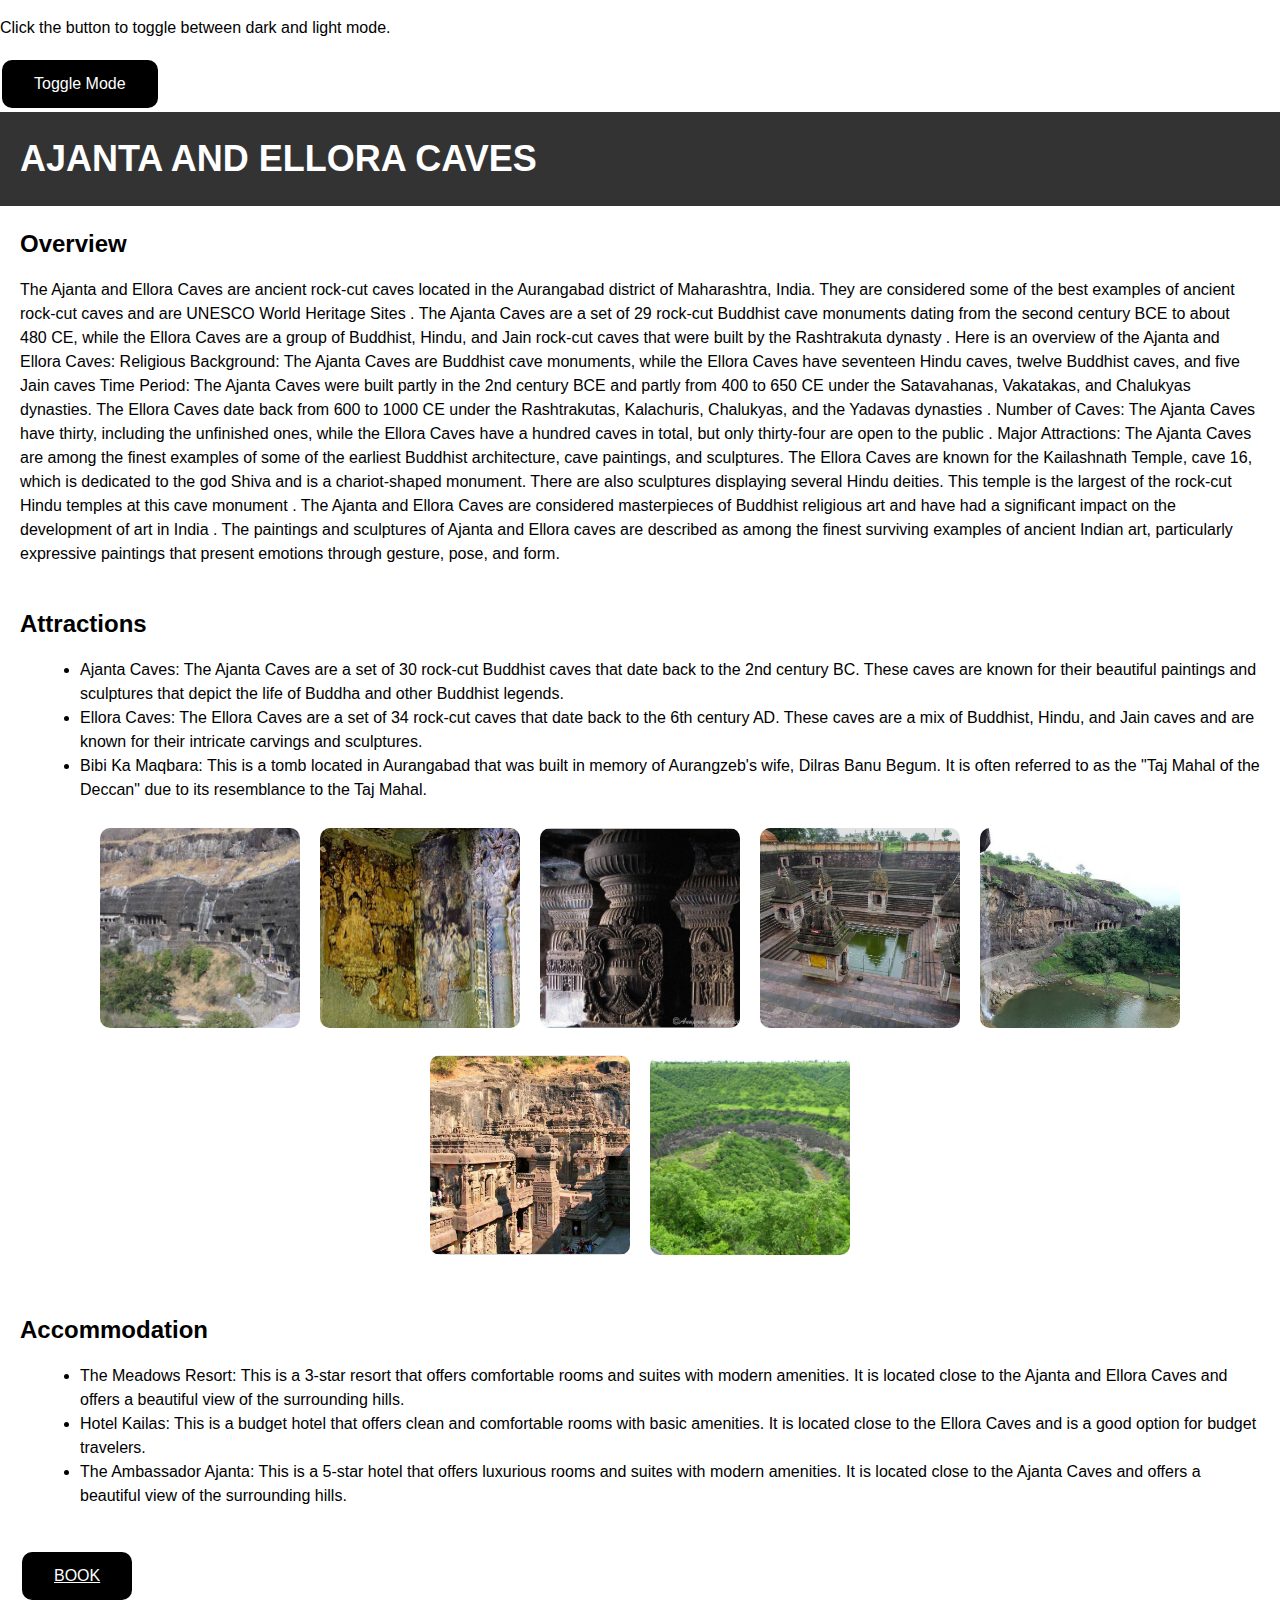
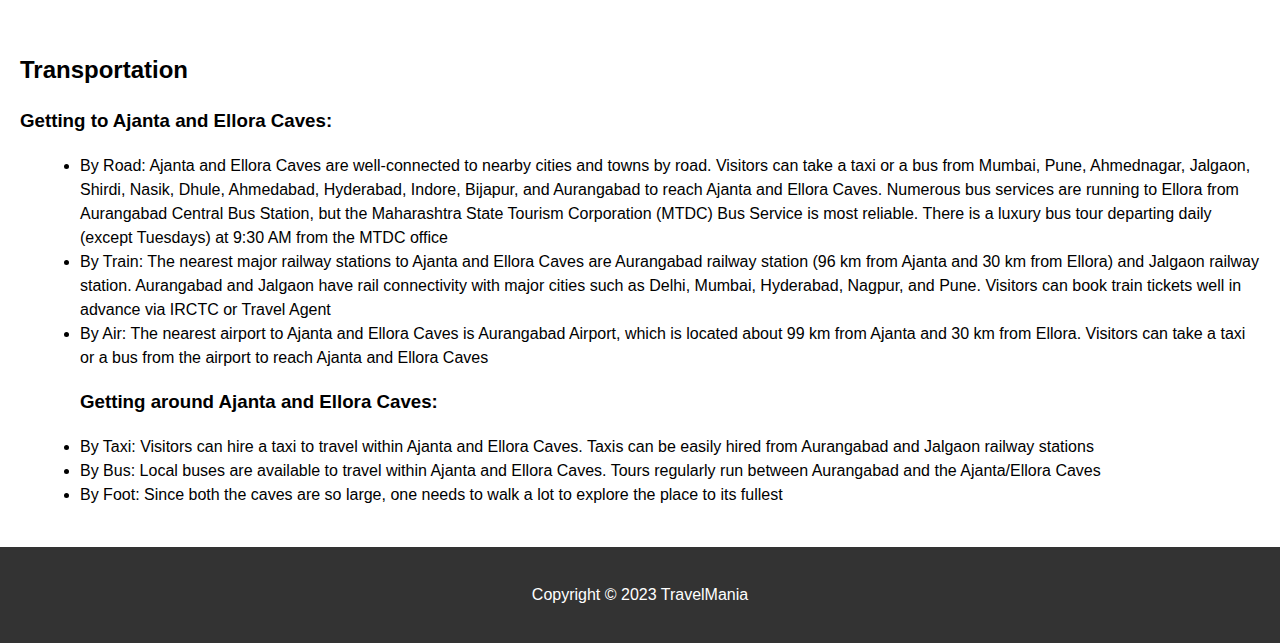
<file: exploremore5.html>
<!DOCTYPE html>
<html>
<head>
	<title>Tourist Place</title>
  <meta charset="UTF-8">
  <meta http-equiv="X-UA-Compatible" content="IE=edge">
  <meta name="viewport" content="width=device-width, initial-scale=1.0">
  <title>Dark Mode and Light Mode</title>
  
	<link rel="stylesheet" type="text/css" href="Astyle.css">
</head>
<body>

  <!-- <h1>Dark Mode and Light Mode</h1> -->
  <p>Click the button to toggle between dark and light mode.</p>
  <button id="mode-toggle">Toggle Mode</button>

  <script src="dlscript.js"></script>

	<header>
		<h1>AJANTA AND ELLORA CAVES</h1>
		
	</header>
	<main>
		<section id="overview">
			<h2>Overview</h2>
			<p>The Ajanta and Ellora Caves are ancient rock-cut caves located in the Aurangabad district of Maharashtra, India. They are considered some of the best examples of ancient rock-cut caves and are UNESCO World Heritage Sites

                . The Ajanta Caves are a set of 29 rock-cut Buddhist cave monuments dating from the second century BCE to about 480 CE, while the Ellora Caves are a group of Buddhist, Hindu, and Jain rock-cut caves that were built by the Rashtrakuta dynasty
                
                . Here is an overview of the Ajanta and Ellora Caves:
                Religious Background: The Ajanta Caves are Buddhist cave monuments, while the Ellora Caves have seventeen Hindu caves, twelve Buddhist caves, and five Jain caves
                
                Time Period: The Ajanta Caves were built partly in the 2nd century BCE and partly from 400 to 650 CE under the Satavahanas, Vakatakas, and Chalukyas dynasties. The Ellora Caves date back from 600 to 1000 CE under the Rashtrakutas, Kalachuris, Chalukyas, and the Yadavas dynasties
                
                .
                Number of Caves: The Ajanta Caves have thirty, including the unfinished ones, while the Ellora Caves have a hundred caves in total, but only thirty-four are open to the public
                
                .
                Major Attractions: The Ajanta Caves are among the finest examples of some of the earliest Buddhist architecture, cave paintings, and sculptures. The Ellora Caves are known for the Kailashnath Temple, cave 16, which is dedicated to the god Shiva and is a chariot-shaped monument. There are also sculptures displaying several Hindu deities. This temple is the largest of the rock-cut Hindu temples at this cave monument
                .
                The Ajanta and Ellora Caves are considered masterpieces of Buddhist religious art and have had a significant impact on the development of art in India
                
                . The paintings and sculptures of Ajanta and Ellora caves are described as among the finest surviving examples of ancient Indian art, particularly expressive paintings that present emotions through gesture, pose, and form.</p>
		</section>
		<section id="attractions">
			<h2>Attractions</h2>
			<ul>
				<li>Ajanta Caves: The Ajanta Caves are a set of 30 rock-cut Buddhist caves that date back to the 2nd century BC. These caves are known for their beautiful paintings and sculptures that depict the life of Buddha and other Buddhist legends.</li>
                    <li>
                    Ellora Caves: The Ellora Caves are a set of 34 rock-cut caves that date back to the 6th century AD. These caves are a mix of Buddhist, Hindu, and Jain caves and are known for their intricate carvings and sculptures.
            </li>
                    <li>
                    Bibi Ka Maqbara: This is a tomb located in Aurangabad that was built in memory of Aurangzeb's wife, Dilras Banu Begum. It is often referred to as the "Taj Mahal of the Deccan" due to its resemblance to the Taj Mahal.
                    </li>
                   
            
			</ul>
            <div class="gallery">
                <a href="img/c1.jpg">
                  <img src="img/c1.jpg" alt="Image 1">
                  <div class="desc">Description of Image 1</div>
                </a>
                <a href="img/c2.jpg">
                  <img src="img/c2.jpg" alt="Image 2">
                  <div class="desc">Description of Image 2</div>
                </a>
                <a href="img/c3.jpg">
                  <img src="img/c3.jpg" alt="Image 3">
                  <div class="desc">Description of Image 3</div>                
                </a>
                <a href="img/c4.jpg">
                    <img src="img/c4.jpg" alt="Image 3">
                    <div class="desc">Description of Image 4</div>
                </a>  
                <a href="img/c5.jpg">
                    <img src="img/c5.jpg" alt="Image 3">
                    <div class="desc">Description of Image 5</div>
                </a>
                <a href="img/c6.jpg">
                    <img src="img/c6.jpg" alt="Image 3">
                    <div class="desc">Description of Image 6</div>
                </a>
                <a href="img/c7.jpg">
                    <img src="img/c7.jpg" alt="Image 3">
                    <div class="desc">Description of Image 7</div>
                </a>  
              </div>
		</section>
		<section id="accommodation">
			<h2>Accommodation</h2>
			<ul>
                <li>The Meadows Resort: This is a 3-star resort that offers comfortable rooms and suites with modern amenities. It is located close to the Ajanta and Ellora Caves and offers a beautiful view of the surrounding hills.</li>
               <li>Hotel Kailas: This is a budget hotel that offers clean and comfortable rooms with basic amenities. It is located close to the Ellora Caves and is a good option for budget travelers. </li>
               <li>The Ambassador Ajanta: This is a 5-star hotel that offers luxurious rooms and suites with modern amenities. It is located close to the Ajanta Caves and offers a beautiful view of the surrounding hills. </li>

               </ul>
		</section>
        <button><a href="https://www.makemytrip.com/hotels/hotel_four_season_close_to_ajanta_ellora_caves-details-sillod.html" target="_blank">BOOK</a></button>
        <br>
        <br>
        <br>
		<section id="transportation">
			<h2>Transportation</h2>
			<h3>Getting to Ajanta and Ellora Caves:</h3>
            <ul>
              <li> By Road: Ajanta and Ellora Caves are well-connected to nearby cities and towns by road. Visitors can take a taxi or a bus from Mumbai, Pune, Ahmednagar, Jalgaon, Shirdi, Nasik, Dhule, Ahmedabad, Hyderabad, Indore, Bijapur, and Aurangabad to reach Ajanta and Ellora Caves. Numerous bus services are running to Ellora from Aurangabad Central Bus Station, but the Maharashtra State Tourism Corporation (MTDC) Bus Service is most reliable. There is a luxury bus tour departing daily (except Tuesdays) at 9:30 AM from the MTDC office </li>
                
                
              <li> By Train: The nearest major railway stations to Ajanta and Ellora Caves are Aurangabad railway station (96 km from Ajanta and 30 km from Ellora) and Jalgaon railway station. Aurangabad and Jalgaon have rail connectivity with major cities such as Delhi, Mumbai, Hyderabad, Nagpur, and Pune. Visitors can book train tickets well in advance via IRCTC or Travel Agent</li>
                
              <li>By Air: The nearest airport to Ajanta and Ellora Caves is Aurangabad Airport, which is located about 99 km from Ajanta and 30 km from Ellora. Visitors can take a taxi or a bus from the airport to reach Ajanta and Ellora Caves </li>
                
            <h3>Getting around Ajanta and Ellora Caves:</h3>
              <li>By Taxi: Visitors can hire a taxi to travel within Ajanta and Ellora Caves. Taxis can be easily hired from Aurangabad and Jalgaon railway stations </li>
                
              <li>By Bus: Local buses are available to travel within Ajanta and Ellora Caves. Tours regularly run between Aurangabad and the Ajanta/Ellora Caves </li>
                
              <li> By Foot: Since both the caves are so large, one needs to walk a lot to explore the place to its fullest </li>
                
             
            </ul>
		</section>
      
	</main>
	<footer>
		<p>Copyright © 2023 TravelMania</p>
	</footer>
</body>
</html>
</file>
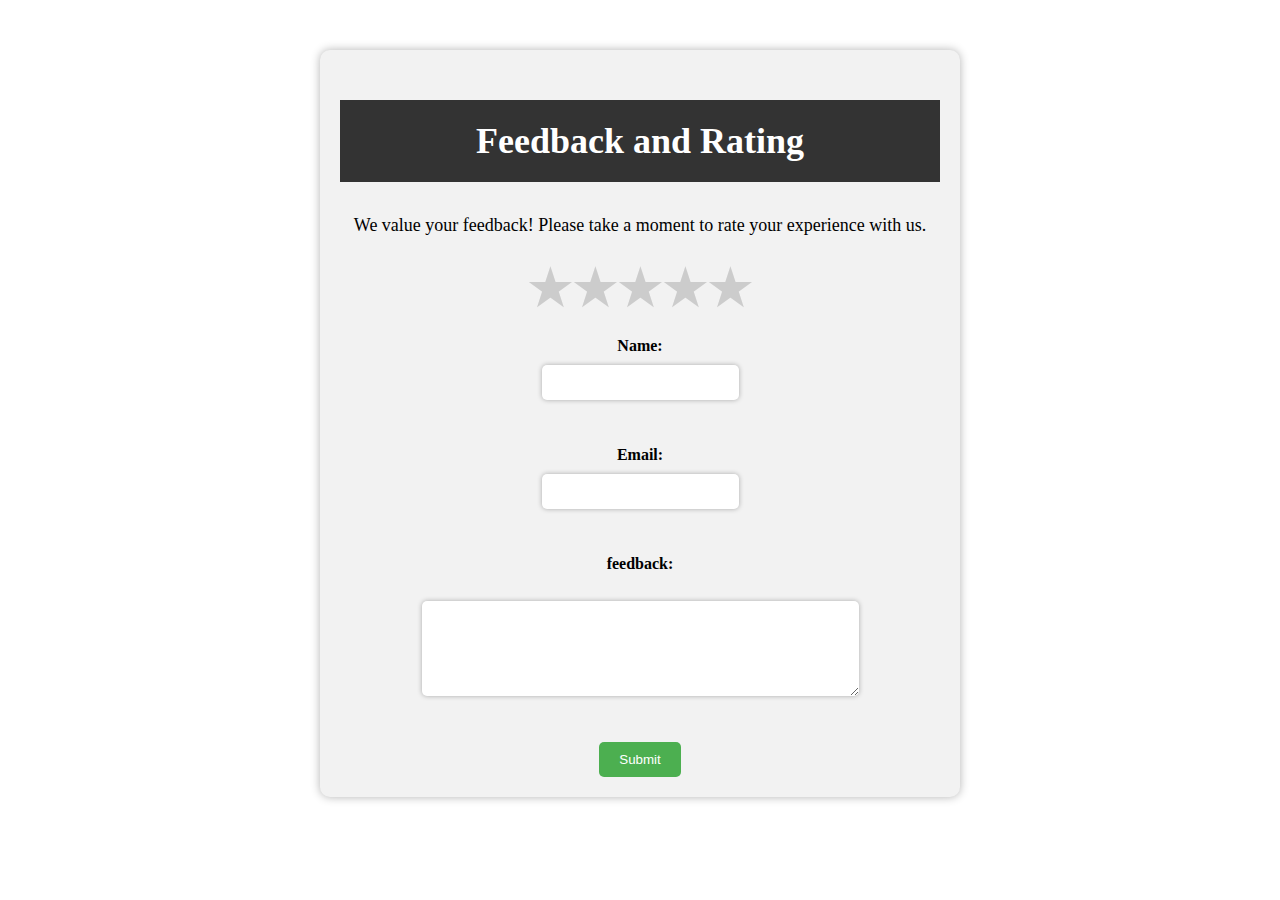
<file: fdr.html>
<!DOCTYPE html>
<html>
<head>
	<title>Feedback and Rating</title>
	<link rel="stylesheet" type="text/css" href="fdrstyle.css">
</head>
<body>
	<div class="feedback-section">
		<h2>Feedback and Rating</h2>
		<p>We value your feedback! Please take a moment to rate your experience with us.</p>
		<div class="rating">
			<input type="radio" id="star5" name="rating" value="5">
			<label for="star5" title="5 stars">&#9733;</label>
			<input type="radio" id="star4" name="rating" value="4">
			<label for="star4" title="4 stars">&#9733;</label>
			<input type="radio" id="star3" name="rating" value="3">
			<label for="star3" title="3 stars">&#9733;</label>
			<input type="radio" id="star2" name="rating" value="2">
			<label for="star2" title="2 stars">&#9733;</label>
			<input type="radio" id="star1" name="rating" value="1">
			<label for="star1" title="1 star">&#9733;</label>
		</div>
		<form>
			<label for="name">Name:</label>
			<input type="text" id="name" name="name" required><br><br>
			<label for="email">Email:</label>
			<input type="email" id="email" name="email" required><br><br>
			<label for="feedback">feedback:</label><br>
			<textarea id="feedback" name="feedback" required rows="5" cols="50"></textarea><br><br>
			<input type="submit" value="Submit">
		</form>
	</div>
</body>
</html>
</file>
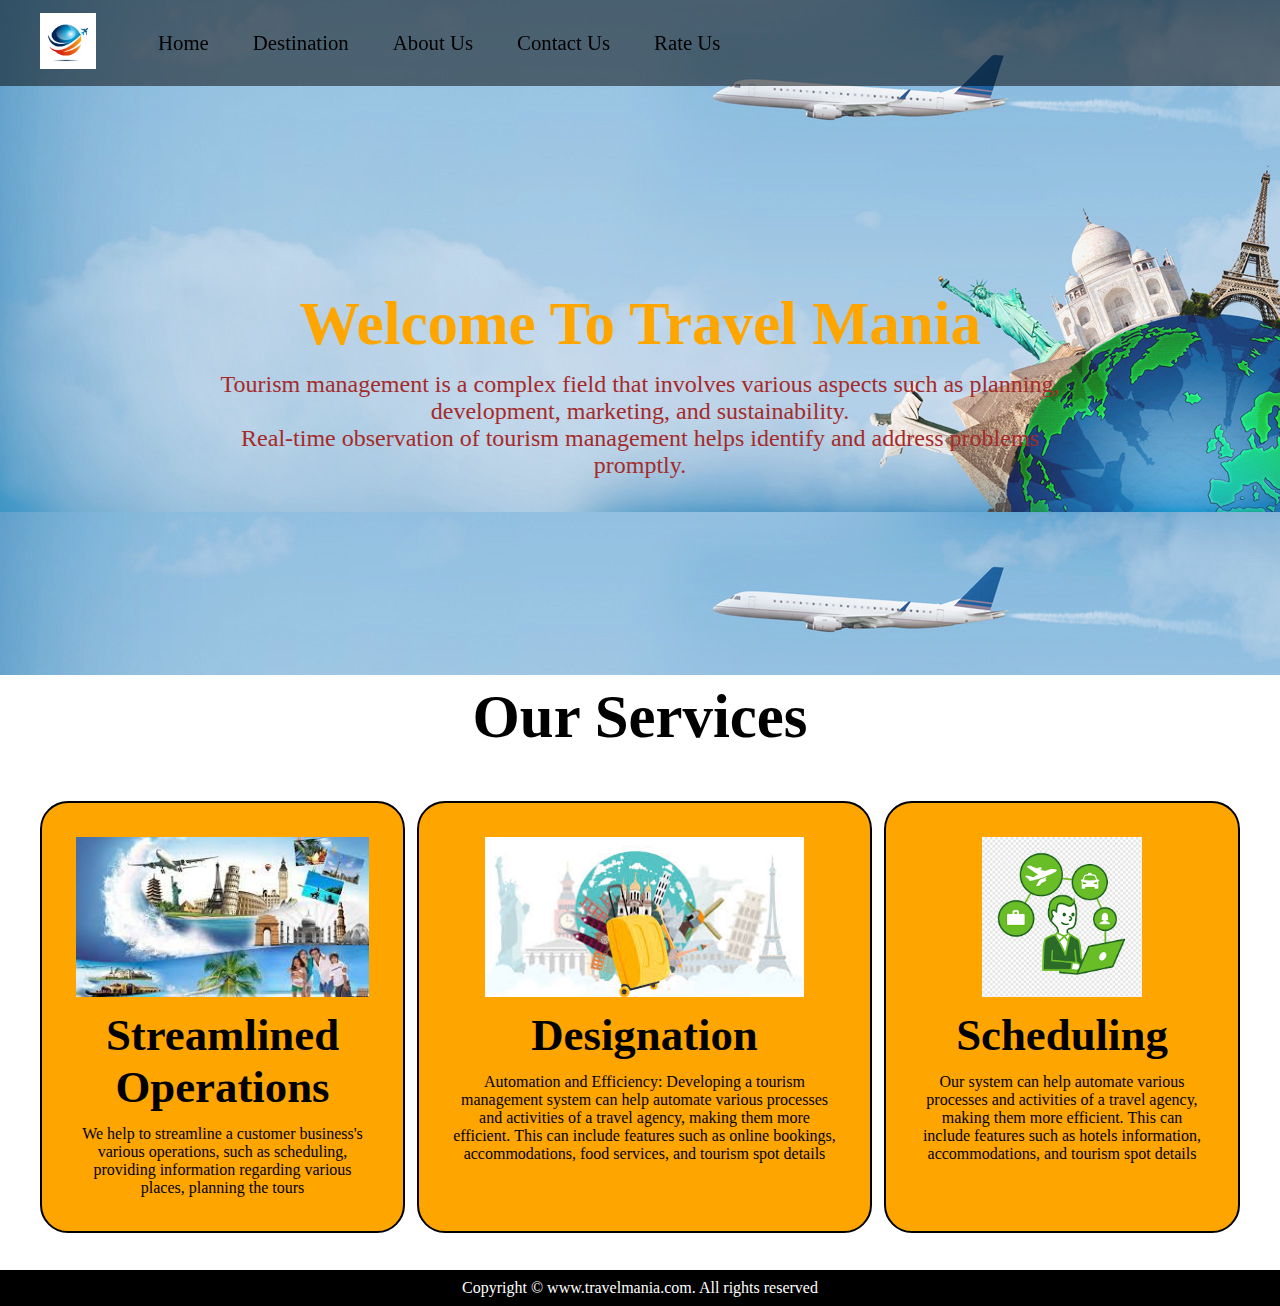
<file: home.html>
<!DOCTYPE html>
<html lang="en">
<head>


    <meta charset="UTF-8">
    <meta name="viewport" content="width=device-width, initial-scale=1.0">
    <title>Travel Mania</title>
    <link rel="stylesheet" href="sstyle.css">
    <!-- <link rel="stylesheet"media="screen and (max-width: 1170px)" href="css/phone.css"> -->

</head>
<body>

    <nav id="navbar">
        <div id="logo">
            <img src="img/logo.jpg" alt="Travel Mania">
       </div>
       <ul>
        <li><a href="home.html">Home</a></li>
        <li><a href="destination.html">Destination</a></li>
        <li><a href="aboutus.html">About Us</a></li>
        <li><a href="contactus.html">Contact Us</a></li>
        <li><a href="fdr.html">Rate Us</a></li> 

        </ul>
    </nav>

     <section id="home">
        <h1 class="h-primary">Welcome To Travel Mania</h1>
        <p>Tourism management is a complex field that involves various aspects such as planning, development, marketing, and sustainability.
        </p>
        <p>Real-time observation of tourism management helps identify and address problems promptly.</p>
        </section>
   
     <section class="services-container">
        <h1 class="h-primary center">Our Services</h1>
        <div id="services">
            <div class="box">
                <img src="img/1image.jpg" alt="">
                <h2 class="h-secondary center">Streamlined Operations</h2>
                <p class="center">We help to streamline a customer business's various operations, such as scheduling, providing information regarding various places, planning the tours 
                </p>
            </div>
            <div class="box">
                <img src="img/2images.jpg" alt="">
                <h2 class="h-secondary center">Designation</h2>
                <p class="center">Automation and Efficiency: Developing a tourism management system can help automate various processes and activities of a travel agency, making them more efficient. This can include features such as online bookings, accommodations, food services, and tourism spot details
                </p>
            </div>
            <div class="box">
                <img src="img/3images.png" alt="">
                <h2 class="h-secondary center">Scheduling</h2>
                <p class="center"> Our system can help automate various processes and activities of a travel agency, making them more efficient. This can include features such as hotels information, accommodations, and tourism spot details
                </p>
            </div>
        </div>
    </section>

        
    <footer>
        <div class="center">
            Copyright &copy; www.travelmania.com. All rights reserved
        </div>
    </footer>





</body>
</html>
</file>
<file: 2style.css>
.about-us {
    background-color: #f9f9f9;
    padding: 50px 0;
  }
  
  .container {
    max-width: 1200px;
    margin: 0 auto;
    text-align: center;
  }
  
  h2 {
    font-size: 36px;
    margin-bottom: 30px;
     
        background-color: #333;
        color: #fff;
        padding: 20px;
        text-align: center;
    
  }
  
  p {
    font-size: 18px;
    line-height: 1.5;
    margin-bottom: 20px;
  }
</file>
<file: Astyle.css>
body {
	font-family: Arial, sans-serif;
	font-size: 16px;
	line-height: 1.5;
	margin: 0;
	padding: 0;
}

header {
	background-color: #333;
	color: #fff;
	padding: 20px;
}

nav ul {
	list-style: none;
	margin: 0;
	padding: 0;
}

nav li {
	display: inline-block;
	margin-right: 20px;
}

nav a {
	color: #fff;
	text-decoration: none;
}

main {
	margin: 20px;
}

section {
	margin-bottom: 40px;
}

h1, h2 {
	font-size: 36px;
	margin: 0;
}

h2 {
	font-size: 24px;
	margin-bottom: 10px;
}

ul {
	list-style: disc;
	margin-left: 20px;
}

footer {
	background-color: #333;
	color: #fff;
	padding: 20px;
	text-align: center;
}


.gallery {
    display: flex;
    flex-wrap: wrap;
    justify-content: center;
    align-items: center;
  }
  
  .gallery a {
    margin: 10px;
    position: relative;
    display: block;
  }
  
  .gallery img {
    width: 200px;
    height: 200px;
    object-fit: cover;
    border-radius: 10px;
  }
  
  .gallery .desc {
    position: absolute;
    bottom: 0;
    left: 0;
    right: 0;
    background-color: rgba(0, 0, 0, 0.5);
    color: white;
    padding: 10px;
    text-align: center;
    opacity: 0;
    transition: opacity 0.5s;
  }
  
  .gallery a:hover .desc {
    opacity: 1;
  }

  button {
    background-color: black; /* Green */
    border: none;
    color: white;
    padding: 15px 32px;
    text-align: center;
    text-decoration: none;
    display: inline-block;
    font-size: 16px;
    margin: 4px 2px;
    cursor: pointer;
    border-radius: 10px;
  }

  a{
    color: white;
  }

  body {
    background-color: white;
    color: black;
  }
  
  .dark-mode {
    background-color: black;
    color: white;
  }
</file>
<file: fdrstyle.css>
.feedback-section {
	margin: 50px auto;
	max-width: 600px;
	padding: 20px;
	background-color: #f2f2f2;
	border-radius: 10px;
	box-shadow: 0 0 10px rgba(0, 0, 0, 0.3);
}

.feedback-section h2 {
	text-align: center;
}

.feedback-section p {
	text-align: center;
}

.feedback-section .rating {
	display: flex;
	flex-direction: row;
	justify-content: center;
	align-items: center;
	margin-bottom: 20px;
}

.feedback-section .rating input[type="radio"] {
	display: none;
}

.feedback-section .rating label {
	font-size: 50px;
	color: #ccc;
	cursor: pointer;
	transition: color 0.3s;
}

.feedback-section .rating label:hover,
.feedback-section .rating label:hover ~ label {
	color: #ffcc00;
}

.feedback-section .rating input[type="radio"]:checked ~ label {
	color: #ffcc00;
}

.feedback-section form {
	display: flex;
	flex-direction: column;
	align-items: center;
}

.feedback-section label {
	font-weight: bold;
}

.feedback-section input[type="text"],
.feedback-section input[type="email"],
.feedback-section textarea {
	padding: 10px;
	margin: 10px 0;
	border-radius: 5px;
	border: none;
	box-shadow: 0 0 5px rgba(0, 0, 0, 0.3);
}

.feedback-section input[type="submit"] {
	padding: 10px 20px;
	background-color: #4CAF50;
	color: white;
	border: none;
	border-radius: 5px;
	cursor: pointer;
}

.feedback-section input[type="submit"]:hover {
	background-color: #3e8e41;
}











h2 {
  font-size: 36px;
  margin-bottom: 30px;
   
      background-color: #333;
      color: #fff;
      padding: 20px;
      text-align: center;
  
}

p {
  font-size: 18px;
  line-height: 1.5;
  margin-bottom: 20px;
}
</file>
<file: sstyle.css>
/* CSS Reset */
*{
    margin: 0;
    padding: 0;
}
html{
    scroll-behavior: smooth;
}

/* CSS Variables */
:root{
    --navbar-height: 59px;

}

/* navigation Bar*/
#navbar{
    display: flex;
    align-items: center;
    position: sticky;
    top: 0px;

}

/*  Navigation Bar: Logo and Image */
#logo{
    margin: 10px 34px;
}

#logo img{
    height: 56px;
    margin: 3px 6px;
}


/* Navagation Bar: List Styling*/



#navbar ul{
    display: flex;
    font-family: 'Times New Roman', cursive;
}

#navbar::before{
    content: "";
    background-color: black;
    position: absolute;
    top:0px;
    left:0px;
    height: 100%;
    width: 100%;
    z-index: -1;
    opacity: 0.5;
}

#navbar ul li{
    list-style: none;
    font-size: 1.3rem;
}

#navbar ul li a{
    color: black;
    display: block;
    padding: 3px 22px;
    border-radius: 20px;
    text-decoration: none;
}

#navbar ul li a:hover{
    color: black;
    background-color: white;
}

/* Home section */
#home{
    display: flex;
    flex-direction: column;
    padding: 3px 200px;
    height: 578px;
    justify-content: center;
    align-items: center;
}

#home::before{
    content: "";
    position: absolute;
    background: url('../img/image2.jpg'); mask-repeat :center center/cover;
    height: 75%;
    top:0px;
    left:0px;
    width: 100%;
    z-index: -1;
    opacity: 0.89;

    
}
#home h1{
color: orange;
text-align: center;
}

#home p{
    color: brown;
    text-align: center;
    font-size: 1.5rem;
    }

    /*services section*/
#services{
    margin: 34px;
    display: flex;
}
#services .box{
    border: 2px solid black;
    padding: 34px;
    margin: 3px 6px;
    border-radius: 28px;
    background-color: orange;
}




#services .box img{
   height: 160px;
   margin: auto;
   display: block
}


/* About  Section */


#About-section{
    position: relative;
     height: 344px;
}


#About-section::before{
    content: "";
   position: absolute;
   background: url('../img/bg2.jpg');
    width: 100%;
    height: 100%;
    z-index: -1;
    opacity: 0.4;
}


#About{
    display: flex;
    justify-content: center;
    align-items: center;
}

.About-item{
    padding: 34px;
}


/* Contact-Section */
#contact{
    position: relative;
}

#contact::before{
    content: "";
    position: absolute;
    width: 100%;
    height: 100%;
    z-index: -1;
    opacity: 0.7;
    background: url('../img/bg.jpg') no-repeat center center/cover;

}


#contact-box{
    display: flex;
    justify-content: center;
    align-items: center;
    padding-bottom: 34px;
}

#contact-box input,
#contact-box textarea{
    width: 100%;
    padding: 0.5rem;
    border-radius: 9px;
    font-size: 1.1rem;
}

#contact-box form{
    width: 40%;
}

#contact-box label{
    font-size: 1.3rem;
}






footer{
    background: black;
    color: white;
    padding: 9px 20px;
}


/* Utility Class */
.h-primary{
    font-family: Georgia, 'Times New Roman', Times, serif;
    font-size: 3.8rem;
    padding: 12px;
}

.h-secondary{
    font-size: 2.8rem;
    padding: 12px;
}


.btn{
    padding: 6px 20px;
    border: white;
    background-color: black;
    color: white;
    margin: 17px;
    font-size: 1.5rem;
    border-radius: 11px;
    cursor: pointer;
}

.center{
    text-align: center;
}
</file>
